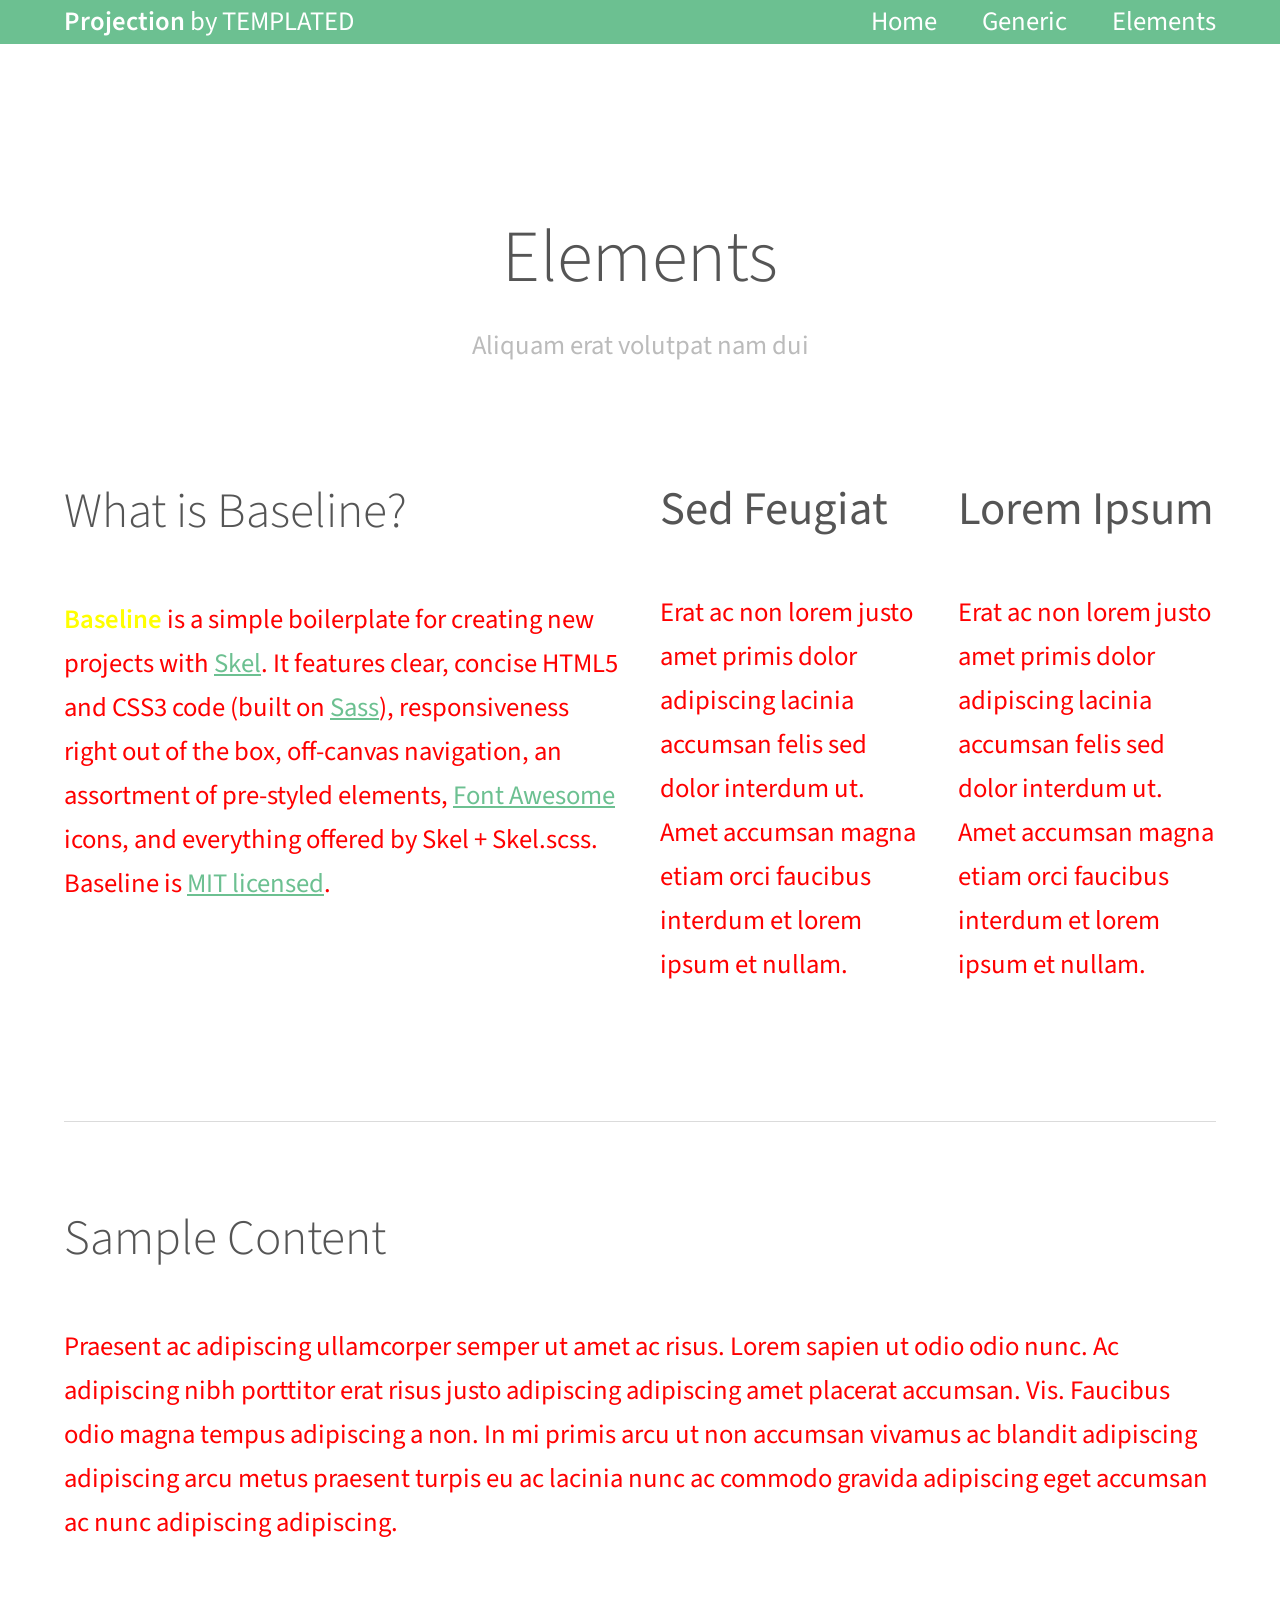
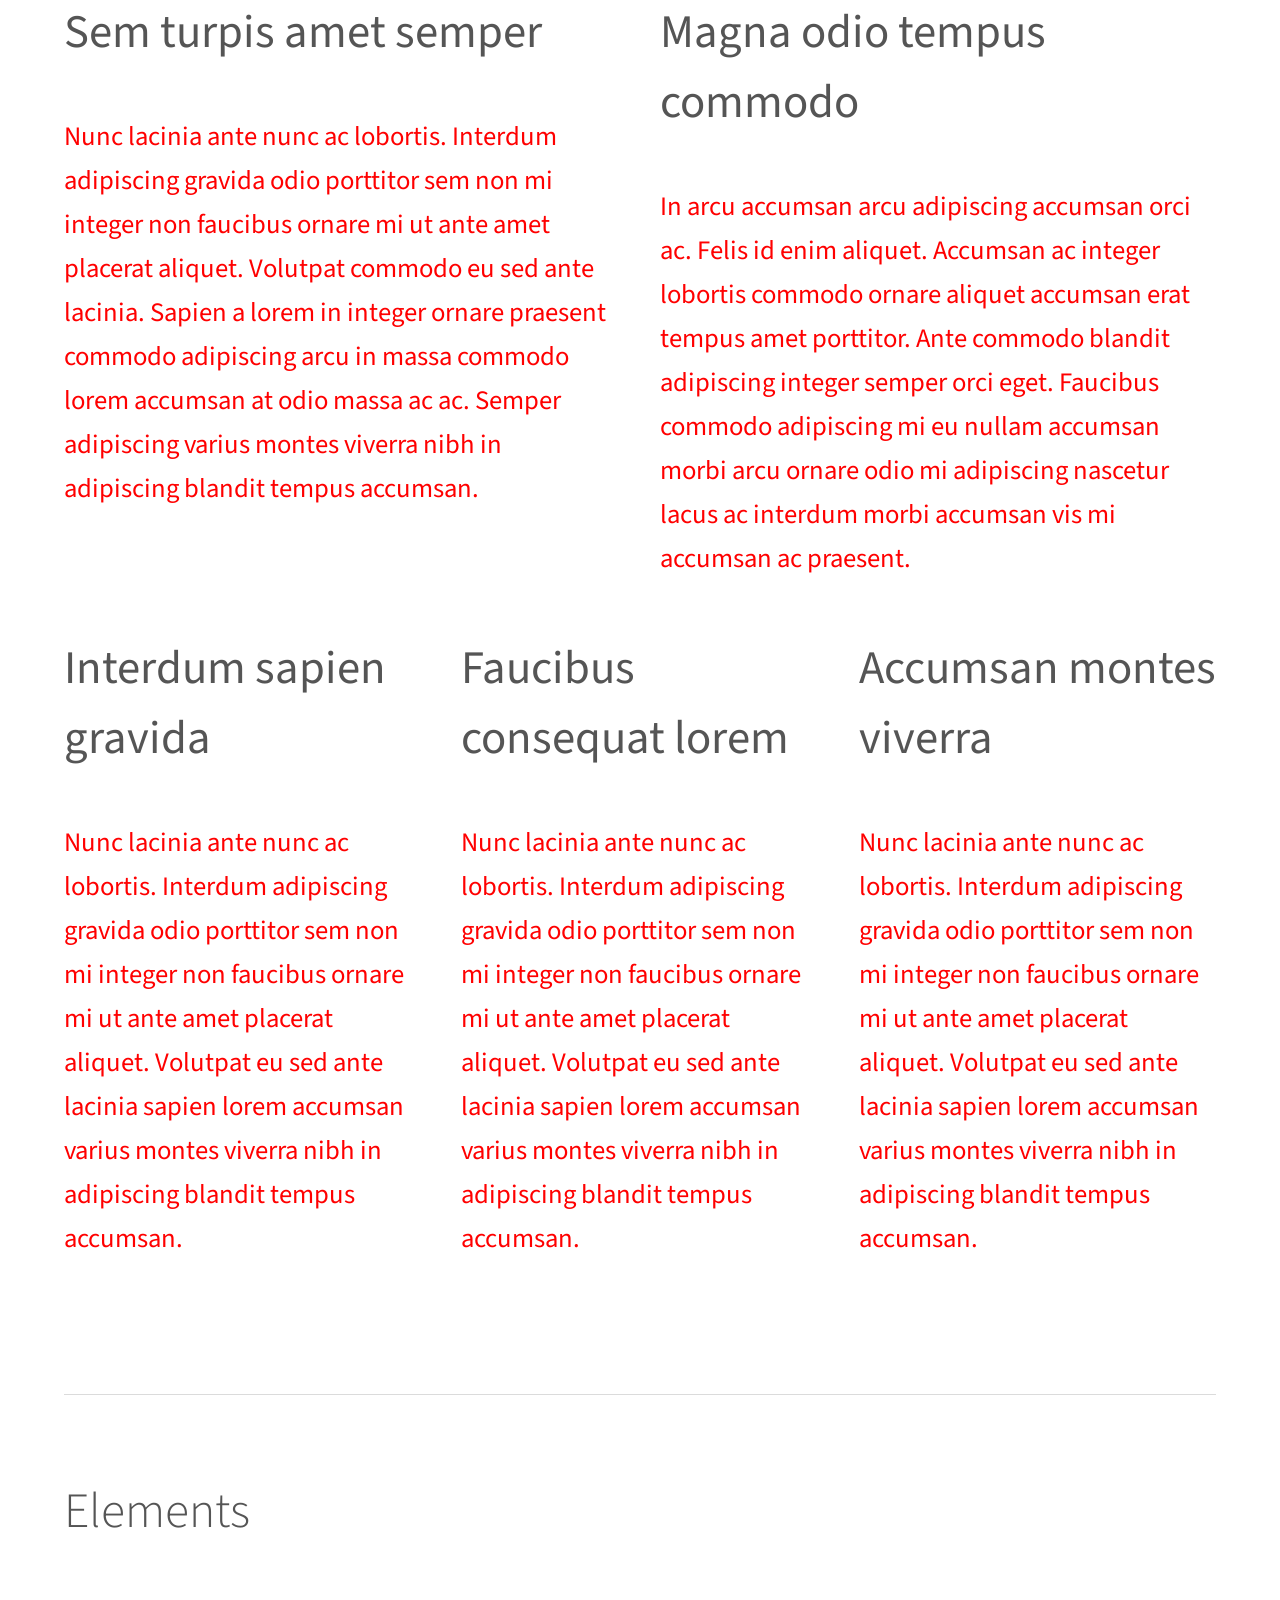
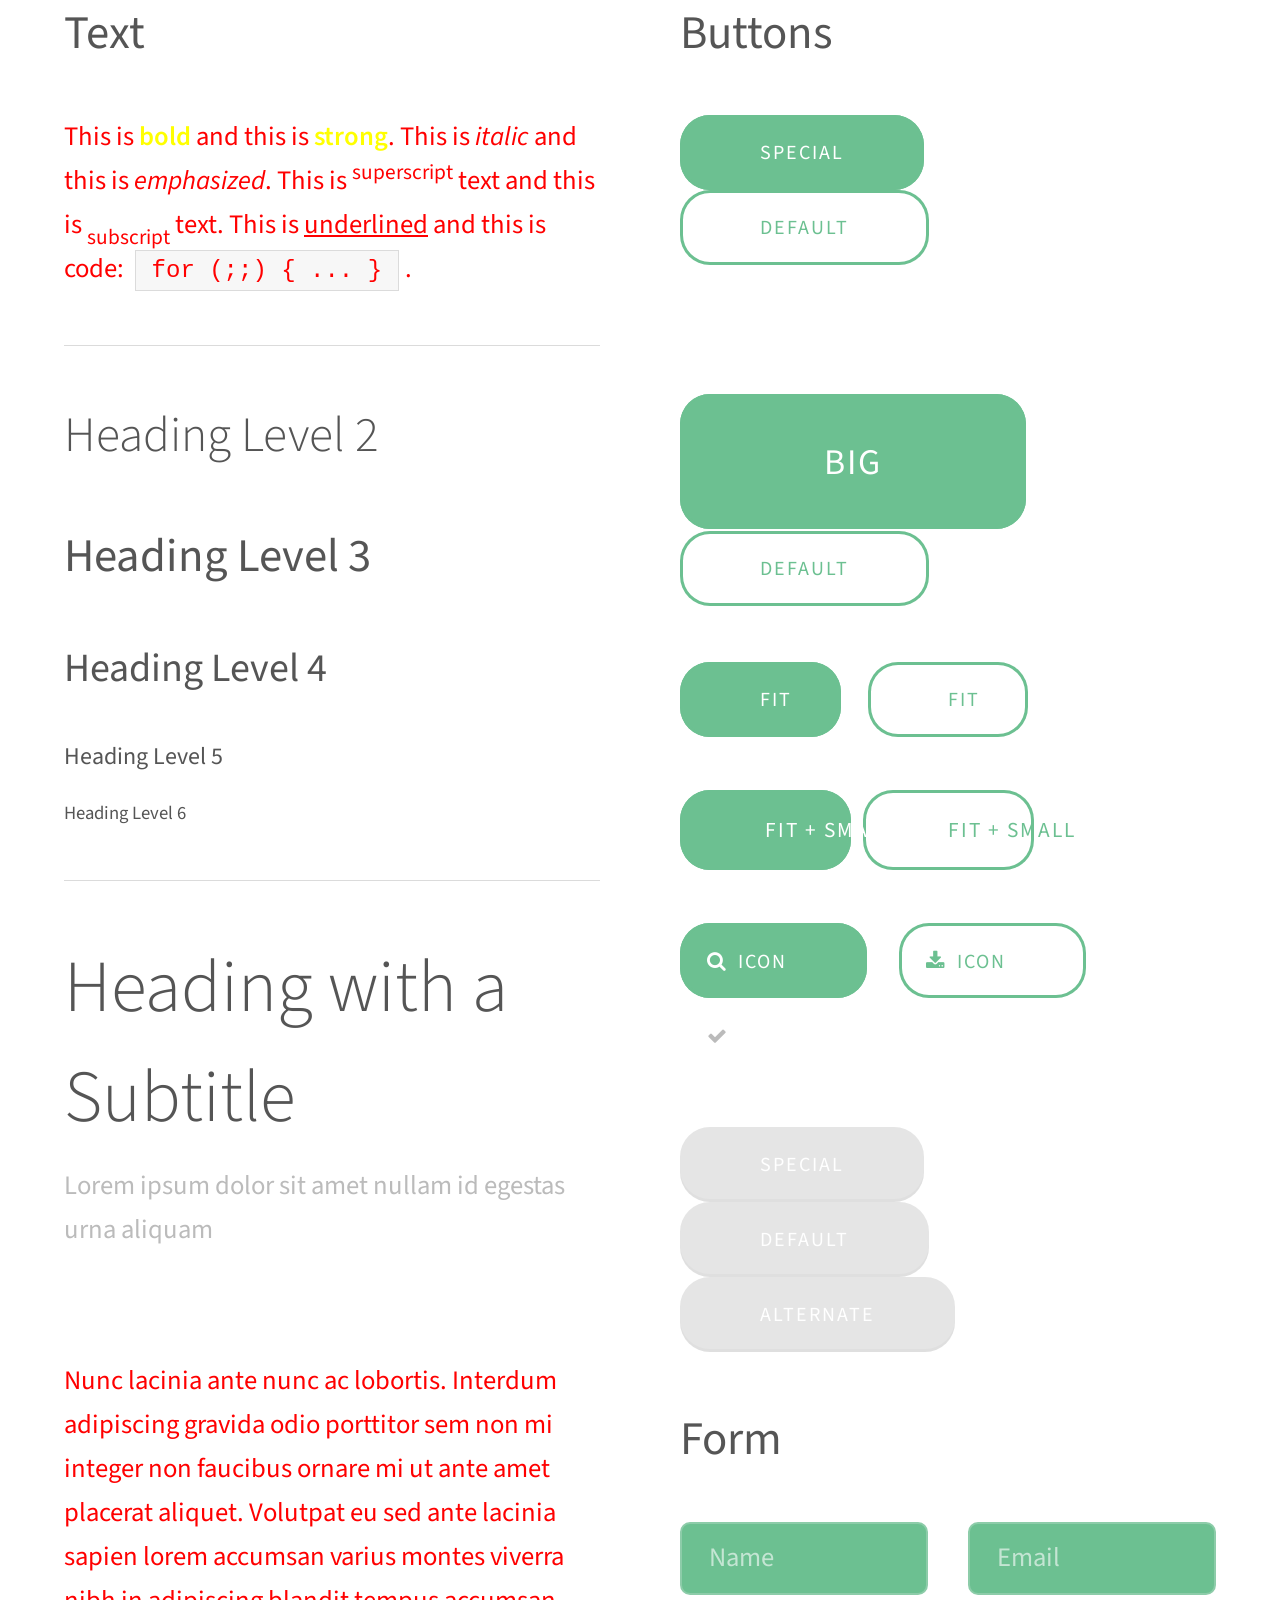
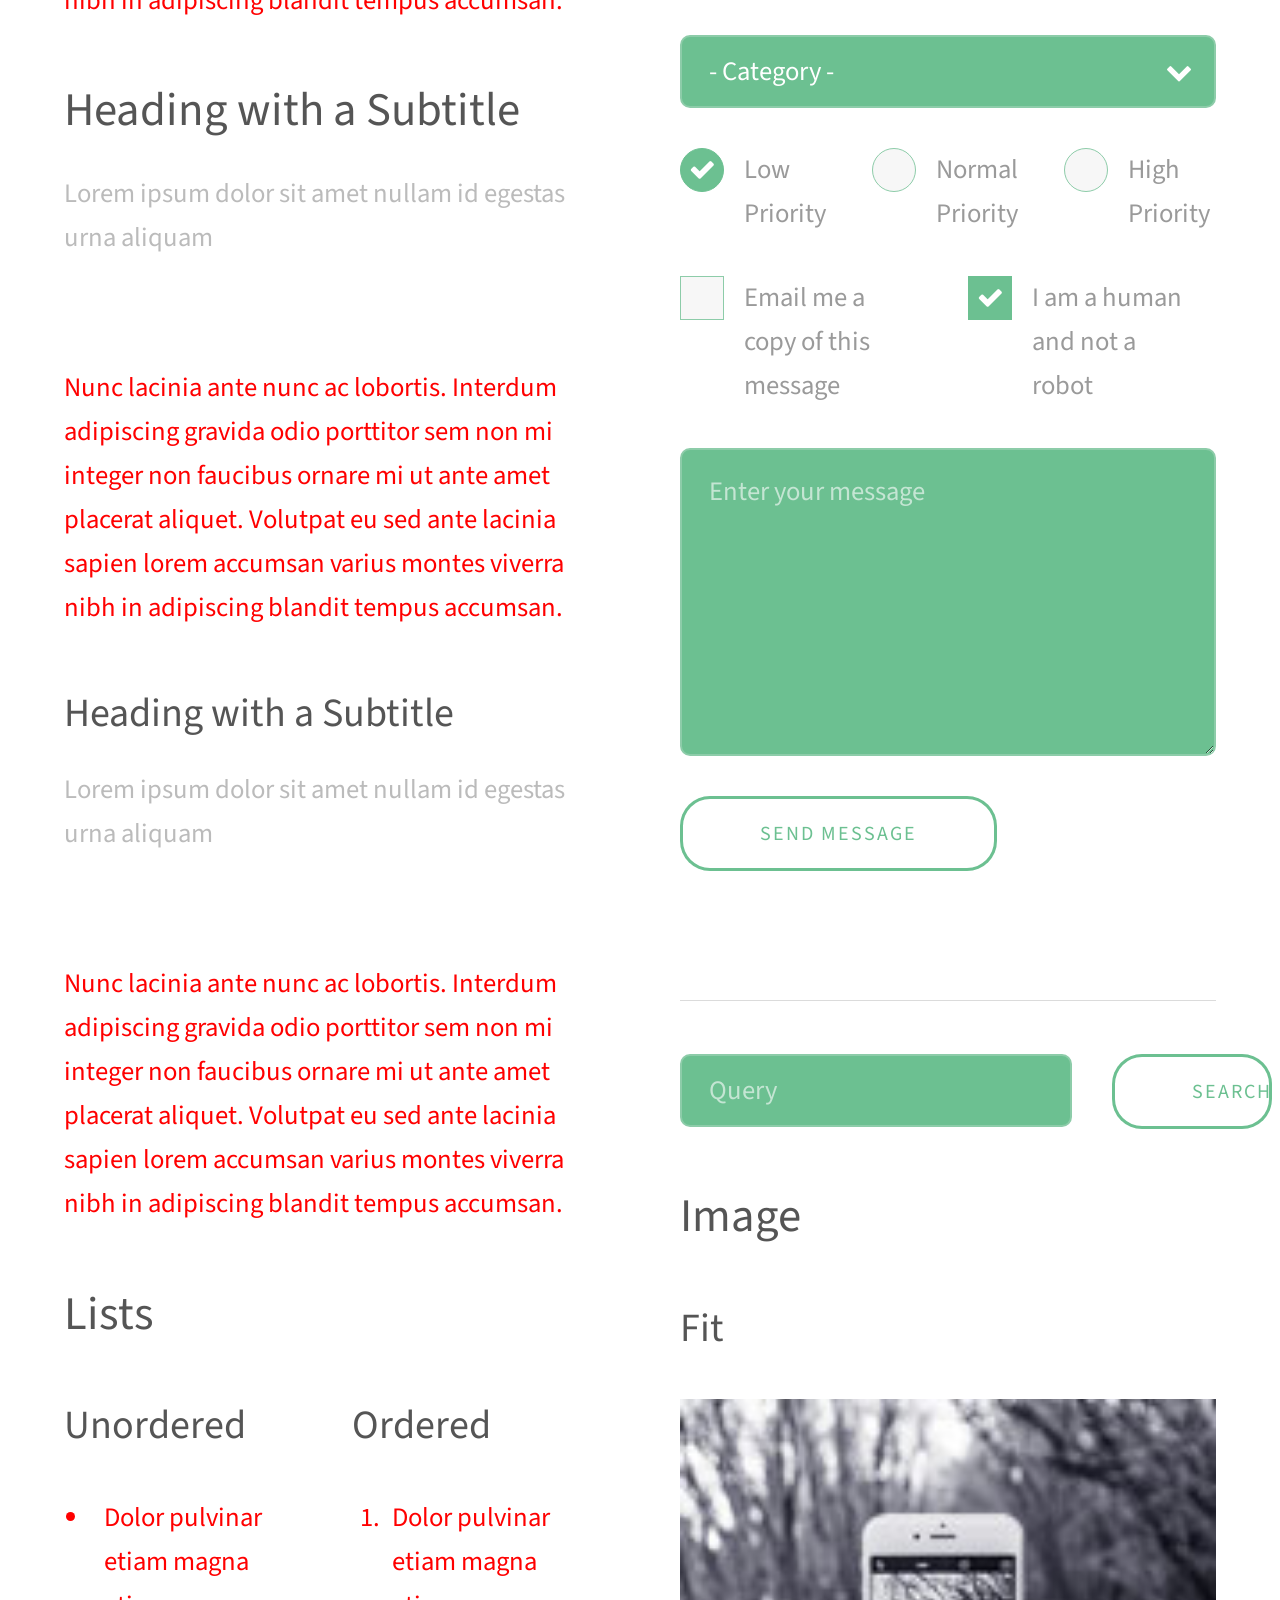
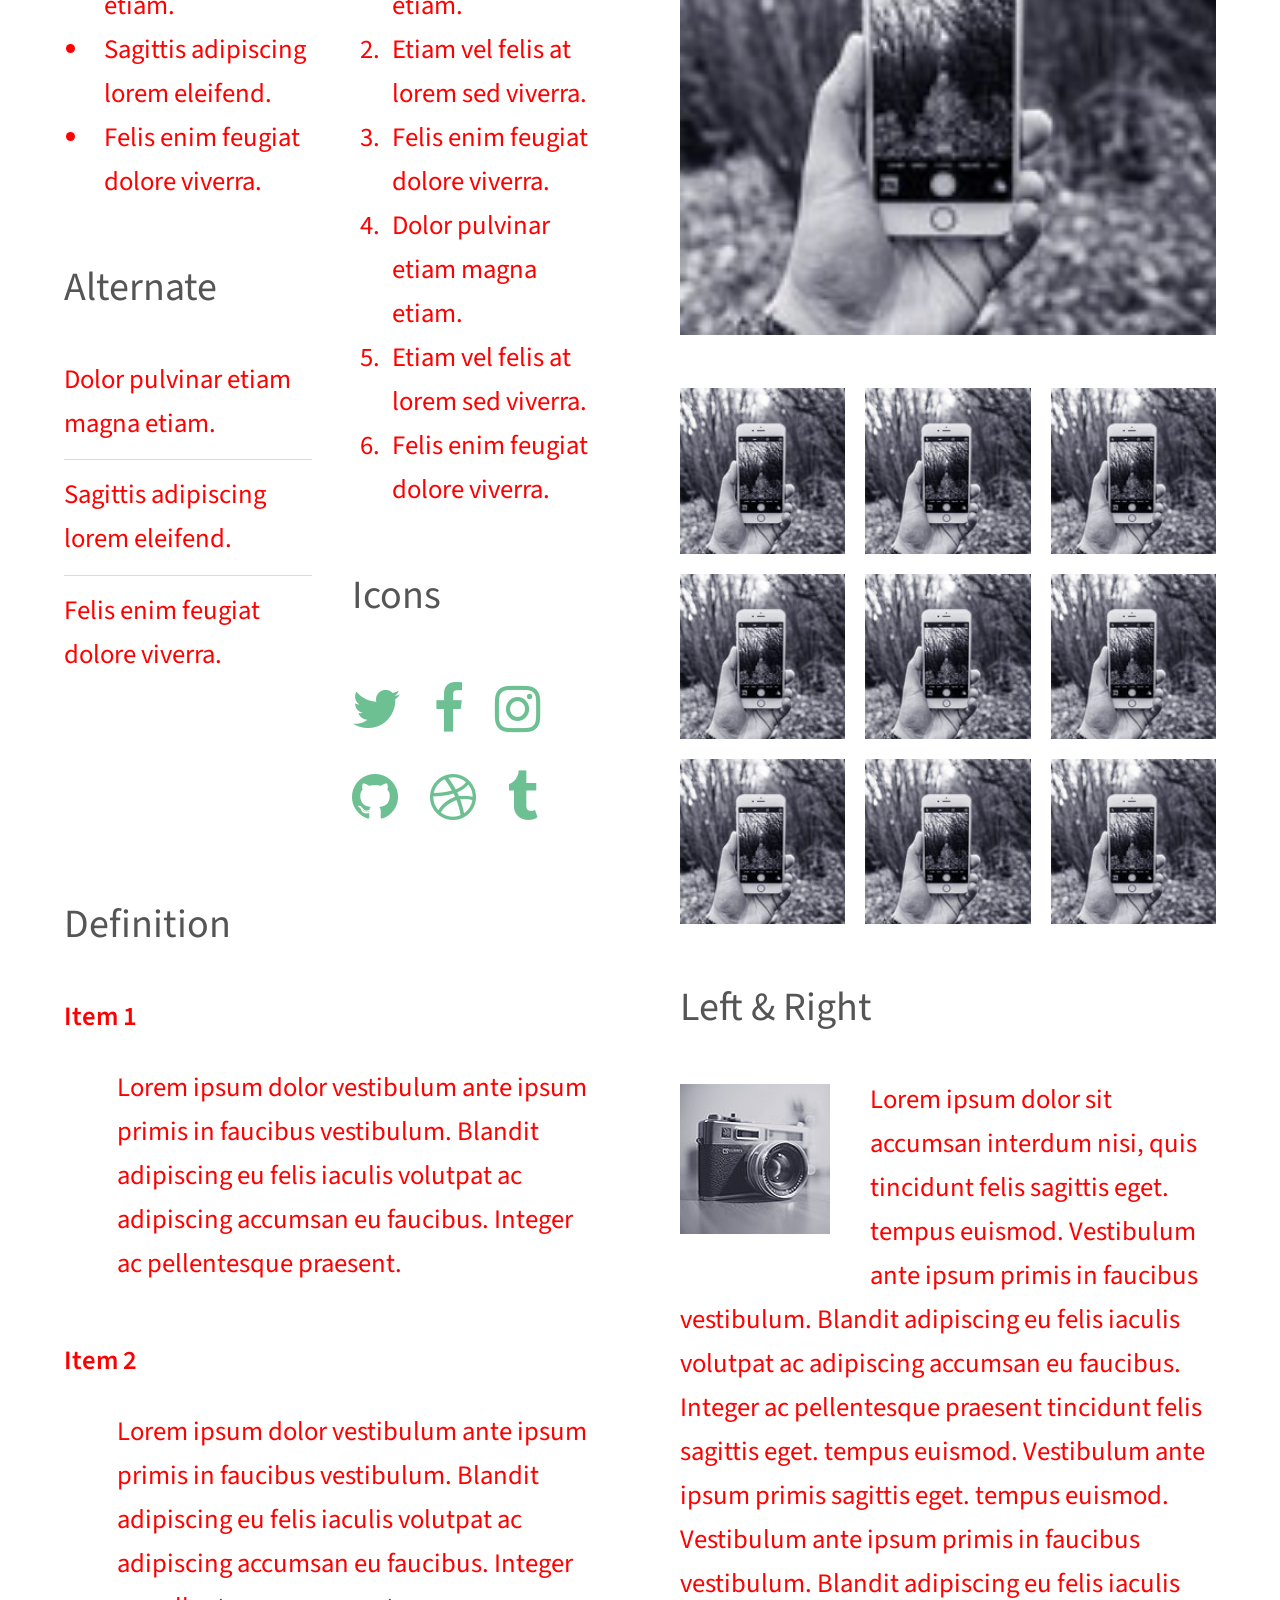
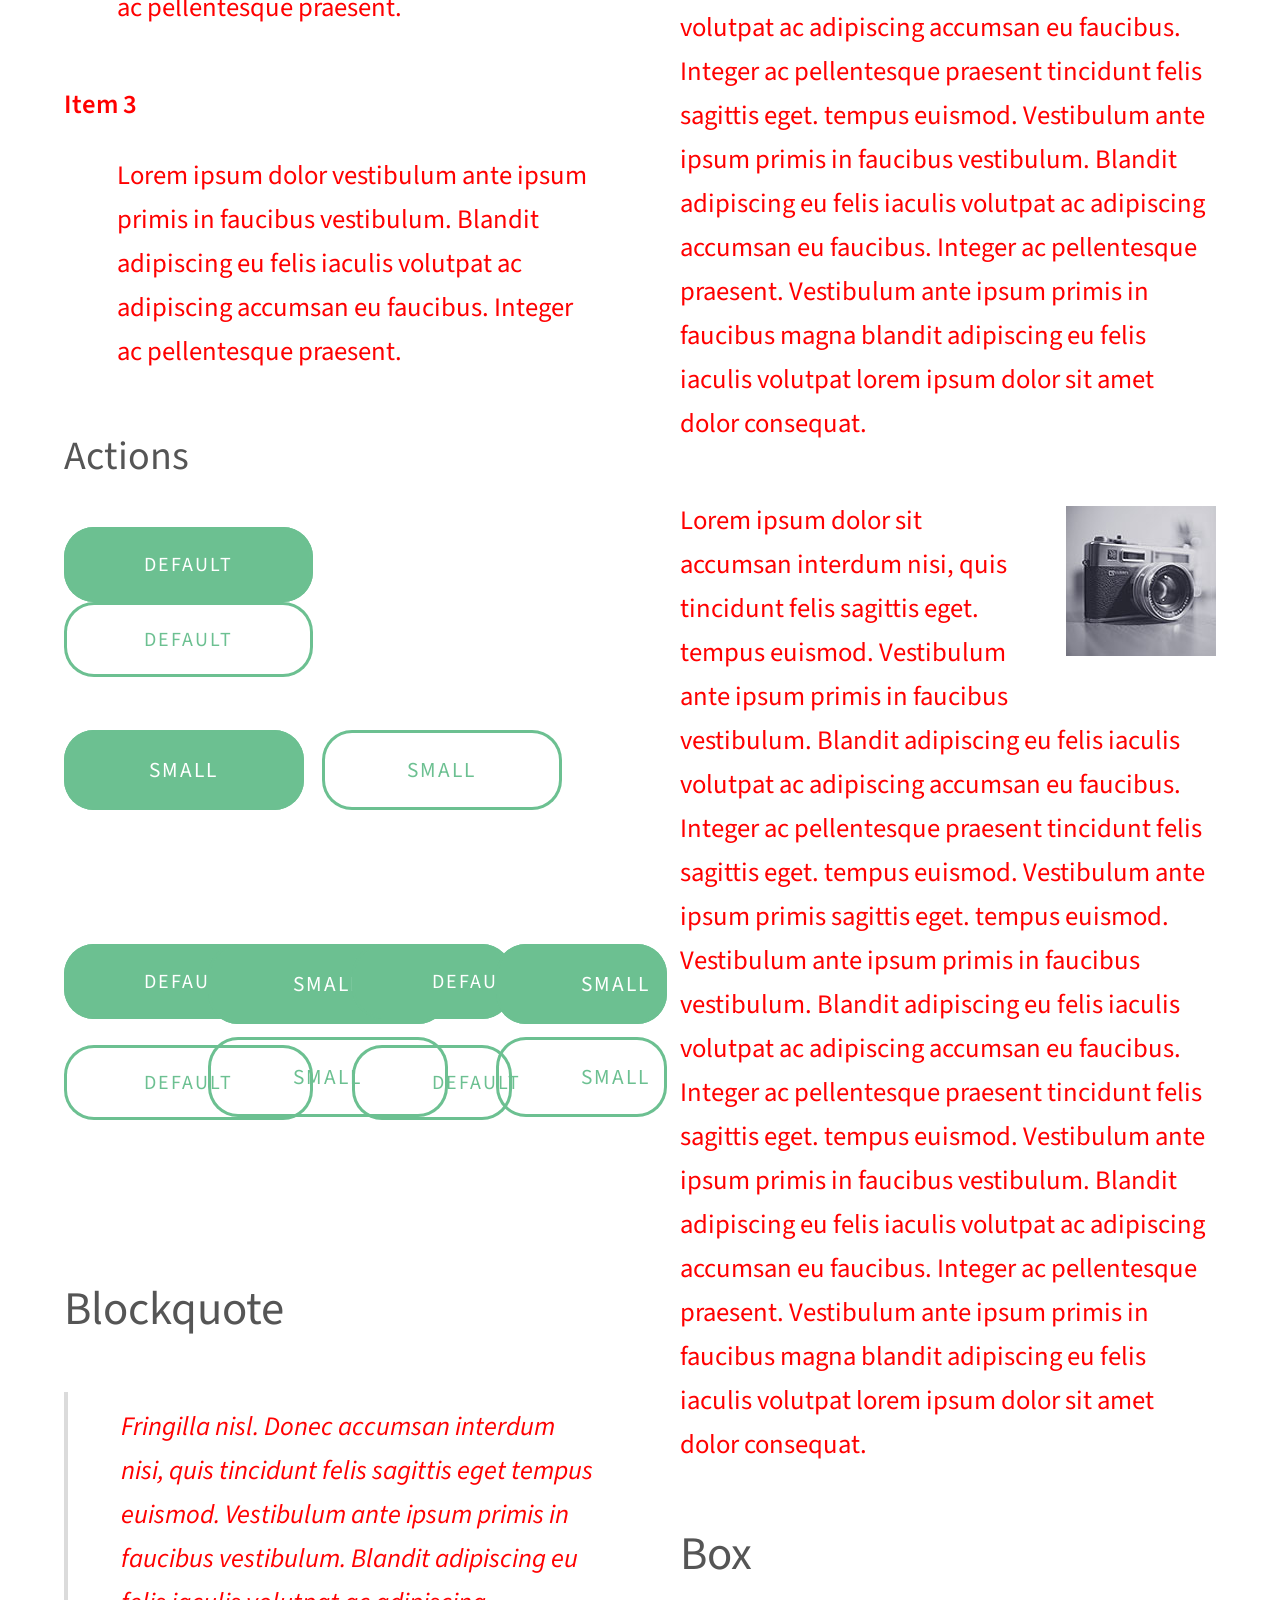
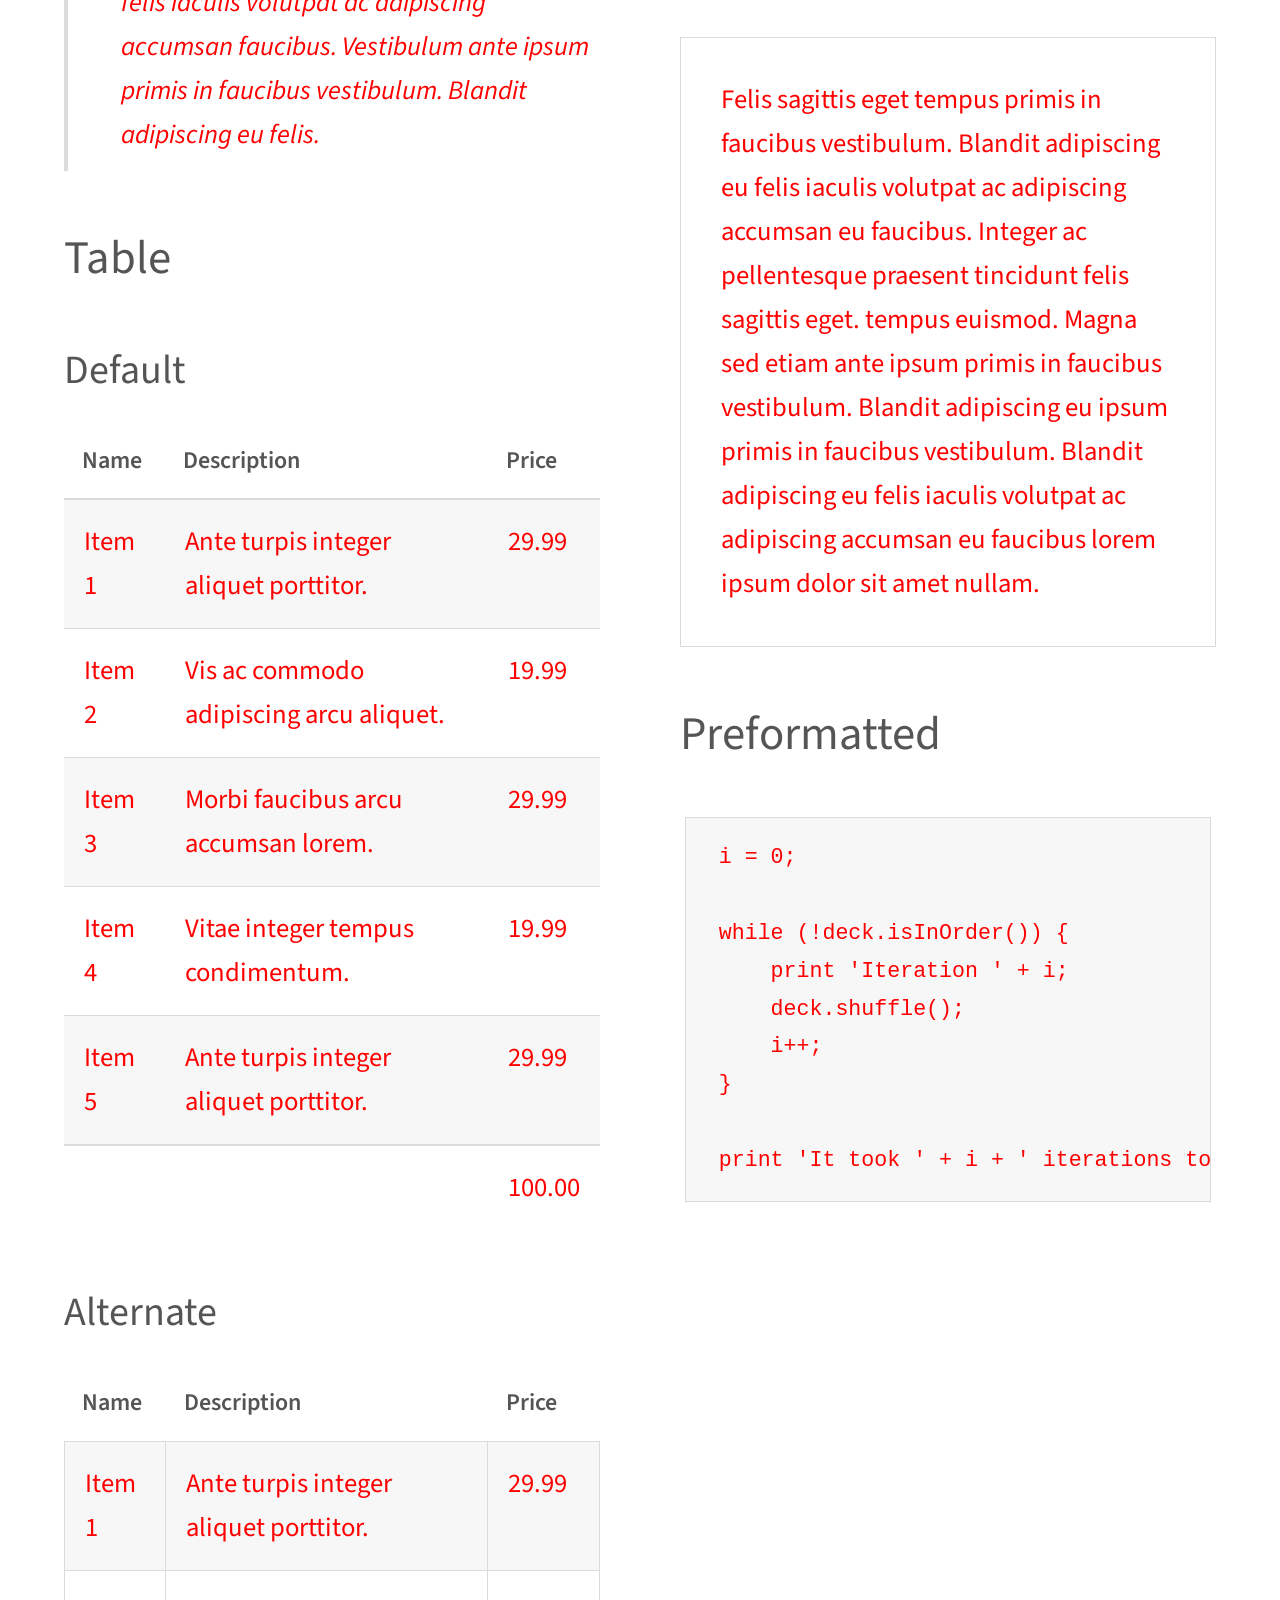
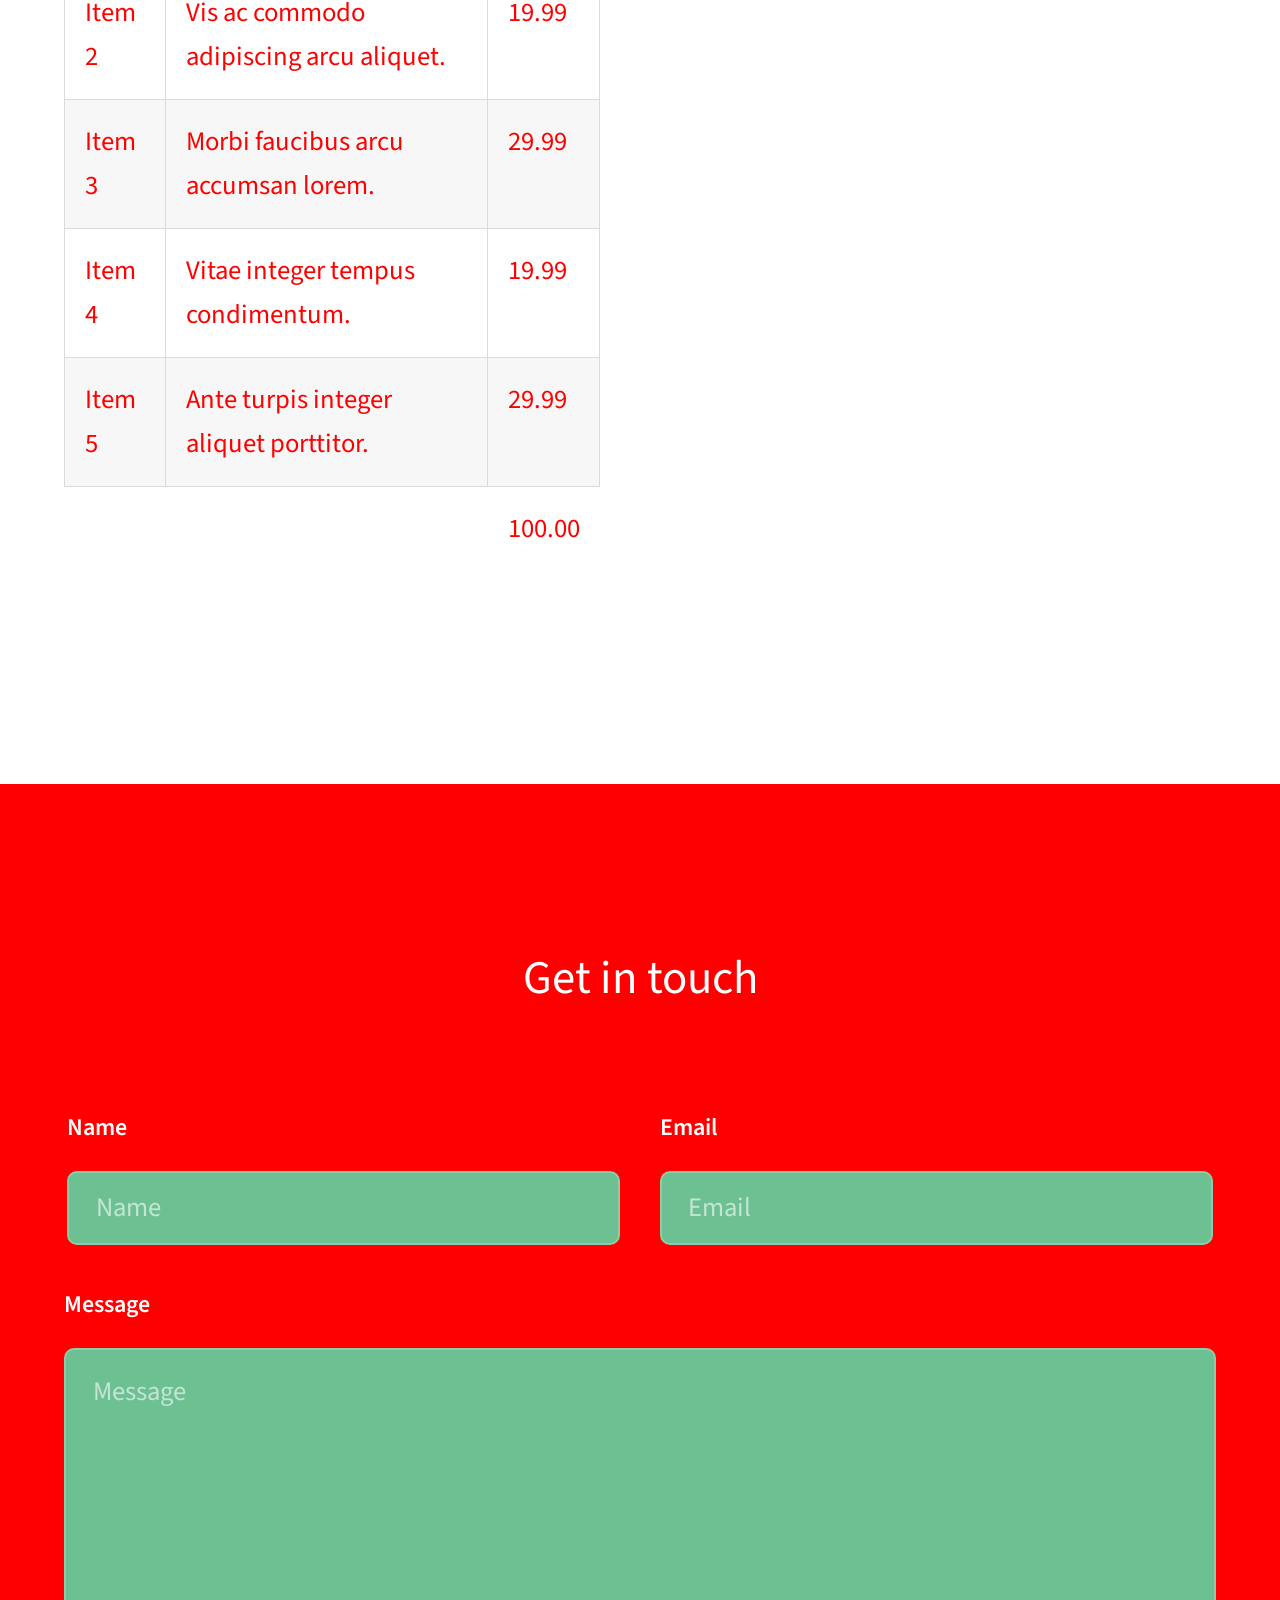
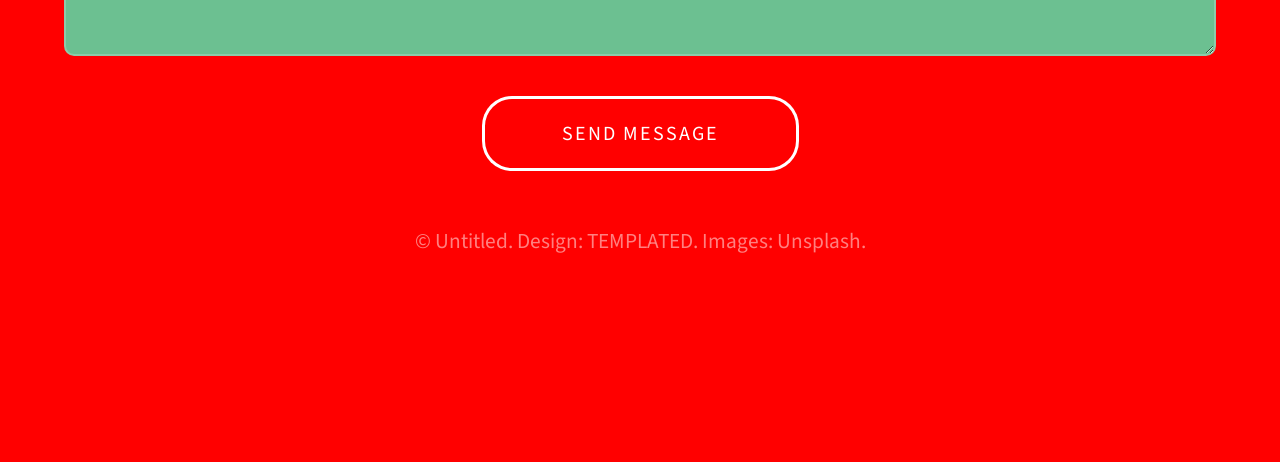
<file: elements.html>
<!DOCTYPE HTML>
<!--
	Projection by TEMPLATED
	templated.co @templatedco
	Released for free under the Creative Commons Attribution 3.0 license (templated.co/license)
-->
<html>
	<head>
		<title>Elements - Projection by TEMPLATED</title>
		<meta charset="utf-8" />
		<meta name="viewport" content="width=device-width, initial-scale=1" />
		<link rel="stylesheet" href="assets/css/main.css" />
	</head>
	<body class="subpage">

		<!-- Header -->
			<header id="header">
				<div class="inner">
					<a href="index.html" class="logo"><strong>Projection</strong> by TEMPLATED</a>
					<nav id="nav">
						<a href="index.html">Home</a>
						<a href="generic.html">Generic</a>
						<a href="elements.html">Elements</a>
					</nav>
					<a href="#navPanel" class="navPanelToggle"><span class="fa fa-bars"></span></a>
				</div>
			</header>

		<!-- Main -->
			<section id="main" class="wrapper">
				<div class="inner">
					<header class="align-center">
						<h2>Elements</h2>
						<p>Aliquam erat volutpat nam dui </p>
					</header>

					<!-- Intro -->
						<div class="row">
							<section class="6u 12u$(medium)">
								<h2>What is Baseline?</h2>
								<p><strong>Baseline</strong> is a simple boilerplate for creating new projects with <a href="http://skel.io">Skel</a>. It features clear, concise HTML5 and CSS3 code (built on <a href="http://sass-lang.com">Sass</a>), responsiveness right out of the box, off-canvas navigation, an assortment of pre-styled elements, <a href="http://fontawesome.io">Font Awesome</a> icons, and everything offered by Skel + Skel.scss. Baseline is <a href="http://skel.io/license">MIT licensed</a>.</p>
							</section>
							<section class="3u 6u(medium) 12u$(small)">
								<h3>Sed Feugiat</h3>
								<p>Erat ac non lorem justo amet primis dolor adipiscing lacinia accumsan felis sed dolor interdum ut. Amet accumsan magna etiam orci faucibus interdum et lorem ipsum et nullam.</p>
							</section>
							<section class="3u$ 6u$(medium) 12u$(small)">
								<h3>Lorem Ipsum</h3>
								<p>Erat ac non lorem justo amet primis dolor adipiscing lacinia accumsan felis sed dolor interdum ut. Amet accumsan magna etiam orci faucibus interdum et lorem ipsum et nullam.</p>
							</section>
						</div>

					<hr class="major" />

					<!-- Content -->
						<h2 id="content">Sample Content</h2>
						<p>Praesent ac adipiscing ullamcorper semper ut amet ac risus. Lorem sapien ut odio odio nunc. Ac adipiscing nibh porttitor erat risus justo adipiscing adipiscing amet placerat accumsan. Vis. Faucibus odio magna tempus adipiscing a non. In mi primis arcu ut non accumsan vivamus ac blandit adipiscing adipiscing arcu metus praesent turpis eu ac lacinia nunc ac commodo gravida adipiscing eget accumsan ac nunc adipiscing adipiscing.</p>
						<div class="row">
							<div class="6u 12u$(small)">
								<h3>Sem turpis amet semper</h3>
								<p>Nunc lacinia ante nunc ac lobortis. Interdum adipiscing gravida odio porttitor sem non mi integer non faucibus ornare mi ut ante amet placerat aliquet. Volutpat commodo eu sed ante lacinia. Sapien a lorem in integer ornare praesent commodo adipiscing arcu in massa commodo lorem accumsan at odio massa ac ac. Semper adipiscing varius montes viverra nibh in adipiscing blandit tempus accumsan.</p>
							</div>
							<div class="6u$ 12u$(small)">
								<h3>Magna odio tempus commodo</h3>
								<p>In arcu accumsan arcu adipiscing accumsan orci ac. Felis id enim aliquet. Accumsan ac integer lobortis commodo ornare aliquet accumsan erat tempus amet porttitor. Ante commodo blandit adipiscing integer semper orci eget. Faucibus commodo adipiscing mi eu nullam accumsan morbi arcu ornare odio mi adipiscing nascetur lacus ac interdum morbi accumsan vis mi accumsan ac praesent.</p>
							</div>
							<!-- Break -->
							<div class="4u 12u$(medium)">
								<h3>Interdum sapien gravida</h3>
								<p>Nunc lacinia ante nunc ac lobortis. Interdum adipiscing gravida odio porttitor sem non mi integer non faucibus ornare mi ut ante amet placerat aliquet. Volutpat eu sed ante lacinia sapien lorem accumsan varius montes viverra nibh in adipiscing blandit tempus accumsan.</p>
							</div>
							<div class="4u 12u$(medium)">
								<h3>Faucibus consequat lorem</h3>
								<p>Nunc lacinia ante nunc ac lobortis. Interdum adipiscing gravida odio porttitor sem non mi integer non faucibus ornare mi ut ante amet placerat aliquet. Volutpat eu sed ante lacinia sapien lorem accumsan varius montes viverra nibh in adipiscing blandit tempus accumsan.</p>
							</div>
							<div class="4u$ 12u$(medium)">
								<h3>Accumsan montes viverra</h3>
								<p>Nunc lacinia ante nunc ac lobortis. Interdum adipiscing gravida odio porttitor sem non mi integer non faucibus ornare mi ut ante amet placerat aliquet. Volutpat eu sed ante lacinia sapien lorem accumsan varius montes viverra nibh in adipiscing blandit tempus accumsan.</p>
							</div>
						</div>

					<hr class="major" />

					<!-- Elements -->
						<h2 id="elements">Elements</h2>
						<div class="row 200%">
							<div class="6u 12u$(medium)">

								<!-- Text stuff -->
									<h3>Text</h3>
									<p>This is <b>bold</b> and this is <strong>strong</strong>. This is <i>italic</i> and this is <em>emphasized</em>.
									This is <sup>superscript</sup> text and this is <sub>subscript</sub> text.
									This is <u>underlined</u> and this is code: <code>for (;;) { ... }</code>.</p>
									<hr />
									<h2>Heading Level 2</h2>
									<h3>Heading Level 3</h3>
									<h4>Heading Level 4</h4>
									<h5>Heading Level 5</h5>
									<h6>Heading Level 6</h6>
									<hr />
									<header>
										<h2>Heading with a Subtitle</h2>
										<p>Lorem ipsum dolor sit amet nullam id egestas urna aliquam</p>
									</header>
									<p>Nunc lacinia ante nunc ac lobortis. Interdum adipiscing gravida odio porttitor sem non mi integer non faucibus ornare mi ut ante amet placerat aliquet. Volutpat eu sed ante lacinia sapien lorem accumsan varius montes viverra nibh in adipiscing blandit tempus accumsan.</p>
									<header>
										<h3>Heading with a Subtitle</h3>
										<p>Lorem ipsum dolor sit amet nullam id egestas urna aliquam</p>
									</header>
									<p>Nunc lacinia ante nunc ac lobortis. Interdum adipiscing gravida odio porttitor sem non mi integer non faucibus ornare mi ut ante amet placerat aliquet. Volutpat eu sed ante lacinia sapien lorem accumsan varius montes viverra nibh in adipiscing blandit tempus accumsan.</p>
									<header>
										<h4>Heading with a Subtitle</h4>
										<p>Lorem ipsum dolor sit amet nullam id egestas urna aliquam</p>
									</header>
									<p>Nunc lacinia ante nunc ac lobortis. Interdum adipiscing gravida odio porttitor sem non mi integer non faucibus ornare mi ut ante amet placerat aliquet. Volutpat eu sed ante lacinia sapien lorem accumsan varius montes viverra nibh in adipiscing blandit tempus accumsan.</p>

								<!-- Lists -->
									<h3>Lists</h3>
									<div class="row">
										<div class="6u 12u$(small)">

											<h4>Unordered</h4>
											<ul>
												<li>Dolor pulvinar etiam magna etiam.</li>
												<li>Sagittis adipiscing lorem eleifend.</li>
												<li>Felis enim feugiat dolore viverra.</li>
											</ul>

											<h4>Alternate</h4>
											<ul class="alt">
												<li>Dolor pulvinar etiam magna etiam.</li>
												<li>Sagittis adipiscing lorem eleifend.</li>
												<li>Felis enim feugiat dolore viverra.</li>
											</ul>

										</div>
										<div class="6u$ 12u$(small)">

											<h4>Ordered</h4>
											<ol>
												<li>Dolor pulvinar etiam magna etiam.</li>
												<li>Etiam vel felis at lorem sed viverra.</li>
												<li>Felis enim feugiat dolore viverra.</li>
												<li>Dolor pulvinar etiam magna etiam.</li>
												<li>Etiam vel felis at lorem sed viverra.</li>
												<li>Felis enim feugiat dolore viverra.</li>
											</ol>

											<h4>Icons</h4>
											<ul class="icons">
												<li><a href="#" class="icon fa-twitter"><span class="label">Twitter</span></a></li>
												<li><a href="#" class="icon fa-facebook"><span class="label">Facebook</span></a></li>
												<li><a href="#" class="icon fa-instagram"><span class="label">Instagram</span></a></li>
												<li><a href="#" class="icon fa-github"><span class="label">Github</span></a></li>
												<li><a href="#" class="icon fa-dribbble"><span class="label">Dribbble</span></a></li>
												<li><a href="#" class="icon fa-tumblr"><span class="label">Tumblr</span></a></li>
											</ul>

										</div>
									</div>
									<h4>Definition</h4>
									<dl>
										<dt>Item 1</dt>
										<dd>
											<p>Lorem ipsum dolor vestibulum ante ipsum primis in faucibus vestibulum. Blandit adipiscing eu felis iaculis volutpat ac adipiscing accumsan eu faucibus. Integer ac pellentesque praesent.</p>
										</dd>
										<dt>Item 2</dt>
										<dd>
											<p>Lorem ipsum dolor vestibulum ante ipsum primis in faucibus vestibulum. Blandit adipiscing eu felis iaculis volutpat ac adipiscing accumsan eu faucibus. Integer ac pellentesque praesent.</p>
										</dd>
										<dt>Item 3</dt>
										<dd>
											<p>Lorem ipsum dolor vestibulum ante ipsum primis in faucibus vestibulum. Blandit adipiscing eu felis iaculis volutpat ac adipiscing accumsan eu faucibus. Integer ac pellentesque praesent.</p>
										</dd>
									</dl>

									<h4>Actions</h4>
									<ul class="actions">
										<li><a href="#" class="button special">Default</a></li>
										<li><a href="#" class="button">Default</a></li>
										<li><a href="#" class="button alt">Default</a></li>
									</ul>
									<ul class="actions small">
										<li><a href="#" class="button special small">Small</a></li>
										<li><a href="#" class="button small">Small</a></li>
										<li><a href="#" class="button alt small">Small</a></li>
									</ul>
									<div class="row">
										<div class="3u 12u$(small)">
											<ul class="actions vertical">
												<li><a href="#" class="button special">Default</a></li>
												<li><a href="#" class="button">Default</a></li>
												<li><a href="#" class="button alt">Default</a></li>
											</ul>
										</div>
										<div class="3u 12u$(small)">
											<ul class="actions vertical small">
												<li><a href="#" class="button special small">Small</a></li>
												<li><a href="#" class="button small">Small</a></li>
												<li><a href="#" class="button alt small">Small</a></li>
											</ul>
										</div>
										<div class="3u 12u$(small)">
											<ul class="actions vertical">
												<li><a href="#" class="button special fit">Default</a></li>
												<li><a href="#" class="button fit">Default</a></li>
												<li><a href="#" class="button alt fit">Default</a></li>
											</ul>
										</div>
										<div class="3u$ 12u$(small)">
											<ul class="actions vertical small">
												<li><a href="#" class="button special small fit">Small</a></li>
												<li><a href="#" class="button small fit">Small</a></li>
												<li><a href="#" class="button alt small fit">Small</a></li>
											</ul>
										</div>
									</div>

								<!-- Blockquote -->
									<h3>Blockquote</h3>
									<blockquote>Fringilla nisl. Donec accumsan interdum nisi, quis tincidunt felis sagittis eget tempus euismod. Vestibulum ante ipsum primis in faucibus vestibulum. Blandit adipiscing eu felis iaculis volutpat ac adipiscing accumsan faucibus. Vestibulum ante ipsum primis in faucibus vestibulum. Blandit adipiscing eu felis.</blockquote>

								<!-- Table -->
									<h3>Table</h3>

									<h4>Default</h4>
									<div class="table-wrapper">
										<table>
											<thead>
												<tr>
													<th>Name</th>
													<th>Description</th>
													<th>Price</th>
												</tr>
											</thead>
											<tbody>
												<tr>
													<td>Item 1</td>
													<td>Ante turpis integer aliquet porttitor.</td>
													<td>29.99</td>
												</tr>
												<tr>
													<td>Item 2</td>
													<td>Vis ac commodo adipiscing arcu aliquet.</td>
													<td>19.99</td>
												</tr>
												<tr>
													<td>Item 3</td>
													<td> Morbi faucibus arcu accumsan lorem.</td>
													<td>29.99</td>
												</tr>
												<tr>
													<td>Item 4</td>
													<td>Vitae integer tempus condimentum.</td>
													<td>19.99</td>
												</tr>
												<tr>
													<td>Item 5</td>
													<td>Ante turpis integer aliquet porttitor.</td>
													<td>29.99</td>
												</tr>
											</tbody>
											<tfoot>
												<tr>
													<td colspan="2"></td>
													<td>100.00</td>
												</tr>
											</tfoot>
										</table>
									</div>

									<h4>Alternate</h4>
									<div class="table-wrapper">
										<table class="alt">
											<thead>
												<tr>
													<th>Name</th>
													<th>Description</th>
													<th>Price</th>
												</tr>
											</thead>
											<tbody>
												<tr>
													<td>Item 1</td>
													<td>Ante turpis integer aliquet porttitor.</td>
													<td>29.99</td>
												</tr>
												<tr>
													<td>Item 2</td>
													<td>Vis ac commodo adipiscing arcu aliquet.</td>
													<td>19.99</td>
												</tr>
												<tr>
													<td>Item 3</td>
													<td> Morbi faucibus arcu accumsan lorem.</td>
													<td>29.99</td>
												</tr>
												<tr>
													<td>Item 4</td>
													<td>Vitae integer tempus condimentum.</td>
													<td>19.99</td>
												</tr>
												<tr>
													<td>Item 5</td>
													<td>Ante turpis integer aliquet porttitor.</td>
													<td>29.99</td>
												</tr>
											</tbody>
											<tfoot>
												<tr>
													<td colspan="2"></td>
													<td>100.00</td>
												</tr>
											</tfoot>
										</table>
									</div>

							</div>
							<div class="6u$ 12u$(medium)">

								<!-- Buttons -->
									<h3>Buttons</h3>
									<ul class="actions">
										<li><a href="#" class="button special">Special</a></li>
										<li><a href="#" class="button">Default</a></li>
										<li><a href="#" class="button alt">Alternate</a></li>
									</ul>
									<ul class="actions">
										<li><a href="#" class="button special big">Big</a></li>
										<li><a href="#" class="button">Default</a></li>
										<li><a href="#" class="button alt small">Small</a></li>
									</ul>
									<ul class="actions fit">
										<li><a href="#" class="button special fit">Fit</a></li>
										<li><a href="#" class="button fit">Fit</a></li>
										<li><a href="#" class="button alt fit">Fit</a></li>
									</ul>
									<ul class="actions fit small">
										<li><a href="#" class="button special fit small">Fit + Small</a></li>
										<li><a href="#" class="button fit small">Fit + Small</a></li>
										<li><a href="#" class="button alt fit small">Fit + Small</a></li>
									</ul>
									<ul class="actions">
										<li><a href="#" class="button special icon fa-search">Icon</a></li>
										<li><a href="#" class="button icon fa-download">Icon</a></li>
										<li><a href="#" class="button alt icon fa-check">Icon</a></li>
									</ul>
									<ul class="actions">
										<li><span class="button special disabled">Special</span></li>
										<li><span class="button disabled">Default</span></li>
										<li><span class="button alt disabled">Alternate</span></li>
									</ul>

								<!-- Form -->
									<h3>Form</h3>

									<form method="post" action="#">
										<div class="row uniform">
											<div class="6u 12u$(xsmall)">
												<input type="text" name="demo-name" id="demo-name" value="" placeholder="Name" />
											</div>
											<div class="6u$ 12u$(xsmall)">
												<input type="email" name="demo-email" id="demo-email" value="" placeholder="Email" />
											</div>
											<!-- Break -->
											<div class="12u$">
												<div class="select-wrapper">
													<select name="demo-category" id="demo-category">
														<option value="">- Category -</option>
														<option value="1">Manufacturing</option>
														<option value="1">Shipping</option>
														<option value="1">Administration</option>
														<option value="1">Human Resources</option>
													</select>
												</div>
											</div>
											<!-- Break -->
											<div class="4u 12u$(small)">
												<input type="radio" id="demo-priority-low" name="demo-priority" checked>
												<label for="demo-priority-low">Low Priority</label>
											</div>
											<div class="4u 12u$(small)">
												<input type="radio" id="demo-priority-normal" name="demo-priority">
												<label for="demo-priority-normal">Normal Priority</label>
											</div>
											<div class="4u$ 12u$(small)">
												<input type="radio" id="demo-priority-high" name="demo-priority">
												<label for="demo-priority-high">High Priority</label>
											</div>
											<!-- Break -->
											<div class="6u 12u$(small)">
												<input type="checkbox" id="demo-copy" name="demo-copy">
												<label for="demo-copy">Email me a copy of this message</label>
											</div>
											<div class="6u$ 12u$(small)">
												<input type="checkbox" id="demo-human" name="demo-human" checked>
												<label for="demo-human">I am a human and not a robot</label>
											</div>
											<!-- Break -->
											<div class="12u$">
												<textarea name="demo-message" id="demo-message" placeholder="Enter your message" rows="6"></textarea>
											</div>
											<!-- Break -->
											<div class="12u$">
												<ul class="actions">
													<li><input type="submit" value="Send Message" /></li>
													<li><input type="reset" value="Reset" class="alt" /></li>
												</ul>
											</div>
										</div>
									</form>

									<hr />

									<form method="post" action="#">
										<div class="row uniform">
											<div class="9u 12u$(small)">
												<input type="text" name="query" id="query" value="" placeholder="Query" />
											</div>
											<div class="3u$ 12u$(small)">
												<input type="submit" value="Search" class="fit" />
											</div>
										</div>
									</form>

								<!-- Image -->
									<h3>Image</h3>

									<h4>Fit</h4>
									<span class="image fit"><img src="images/pic01.jpg" alt="" /></span>
									<div class="box alt">
										<div class="row 50% uniform">
											<div class="4u"><span class="image fit"><img src="images/pic01.jpg" alt="" /></span></div>
											<div class="4u"><span class="image fit"><img src="images/pic01.jpg" alt="" /></span></div>
											<div class="4u$"><span class="image fit"><img src="images/pic01.jpg" alt="" /></span></div>
											<!-- Break -->
											<div class="4u"><span class="image fit"><img src="images/pic01.jpg" alt="" /></span></div>
											<div class="4u"><span class="image fit"><img src="images/pic01.jpg" alt="" /></span></div>
											<div class="4u$"><span class="image fit"><img src="images/pic01.jpg" alt="" /></span></div>
											<!-- Break -->
											<div class="4u"><span class="image fit"><img src="images/pic01.jpg" alt="" /></span></div>
											<div class="4u"><span class="image fit"><img src="images/pic01.jpg" alt="" /></span></div>
											<div class="4u$"><span class="image fit"><img src="images/pic01.jpg" alt="" /></span></div>
										</div>
									</div>

									<h4>Left &amp; Right</h4>
									<p><span class="image left"><img src="images/pic02.jpg" alt="" /></span>Lorem ipsum dolor sit accumsan interdum nisi, quis tincidunt felis sagittis eget. tempus euismod. Vestibulum ante ipsum primis in faucibus vestibulum. Blandit adipiscing eu felis iaculis volutpat ac adipiscing accumsan eu faucibus. Integer ac pellentesque praesent tincidunt felis sagittis eget. tempus euismod. Vestibulum ante ipsum primis sagittis eget. tempus euismod. Vestibulum ante ipsum primis in faucibus vestibulum. Blandit adipiscing eu felis iaculis volutpat ac adipiscing accumsan eu faucibus. Integer ac pellentesque praesent tincidunt felis sagittis eget. tempus euismod. Vestibulum ante ipsum primis in faucibus vestibulum. Blandit adipiscing eu felis iaculis volutpat ac adipiscing accumsan eu faucibus. Integer ac pellentesque praesent. Vestibulum ante ipsum primis in faucibus magna blandit adipiscing eu felis iaculis volutpat lorem ipsum dolor sit amet dolor consequat.</p>
									<p><span class="image right"><img src="images/pic02.jpg" alt="" /></span>Lorem ipsum dolor sit accumsan interdum nisi, quis tincidunt felis sagittis eget. tempus euismod. Vestibulum ante ipsum primis in faucibus vestibulum. Blandit adipiscing eu felis iaculis volutpat ac adipiscing accumsan eu faucibus. Integer ac pellentesque praesent tincidunt felis sagittis eget. tempus euismod. Vestibulum ante ipsum primis sagittis eget. tempus euismod. Vestibulum ante ipsum primis in faucibus vestibulum. Blandit adipiscing eu felis iaculis volutpat ac adipiscing accumsan eu faucibus. Integer ac pellentesque praesent tincidunt felis sagittis eget. tempus euismod. Vestibulum ante ipsum primis in faucibus vestibulum. Blandit adipiscing eu felis iaculis volutpat ac adipiscing accumsan eu faucibus. Integer ac pellentesque praesent. Vestibulum ante ipsum primis in faucibus magna blandit adipiscing eu felis iaculis volutpat lorem ipsum dolor sit amet dolor consequat.</p>

								<!-- Box -->
									<h3>Box</h3>
									<div class="box">
										<p>Felis sagittis eget tempus primis in faucibus vestibulum. Blandit adipiscing eu felis iaculis volutpat ac adipiscing accumsan eu faucibus. Integer ac pellentesque praesent tincidunt felis sagittis eget. tempus euismod. Magna sed etiam ante ipsum primis in faucibus vestibulum. Blandit adipiscing eu ipsum primis in faucibus vestibulum. Blandit adipiscing eu felis iaculis volutpat ac adipiscing accumsan eu faucibus lorem ipsum dolor sit amet nullam.</p>
									</div>

								<!-- Preformatted Code -->
									<h3>Preformatted</h3>
									<pre><code>i = 0;

while (!deck.isInOrder()) {
    print 'Iteration ' + i;
    deck.shuffle();
    i++;
}

print 'It took ' + i + ' iterations to sort the deck.';
</code></pre>

						</div>
					</div>

				</div>

			</section>

		<!-- Footer -->
			<footer id="footer">
				<div class="inner">

					<h3>Get in touch</h3>

					<form action="#" method="post">

						<div class="field half first">
							<label for="name">Name</label>
							<input name="name" id="name" type="text" placeholder="Name">
						</div>
						<div class="field half">
							<label for="email">Email</label>
							<input name="email" id="email" type="email" placeholder="Email">
						</div>
						<div class="field">
							<label for="message">Message</label>
							<textarea name="message" id="message" rows="6" placeholder="Message"></textarea>
						</div>
						<ul class="actions">
							<li><input value="Send Message" class="button alt" type="submit"></li>
						</ul>
					</form>

					<div class="copyright">
						&copy; Untitled. Design: <a href="https://templated.co">TEMPLATED</a>. Images: <a href="https://unsplash.com">Unsplash</a>.
					</div>

				</div>
			</footer>

		<!-- Scripts -->
			<script src="assets/js/jquery.min.js"></script>
			<script src="assets/js/skel.min.js"></script>
			<script src="assets/js/util.js"></script>
			<script src="assets/js/main.js"></script>

	</body>
</html>
</file>
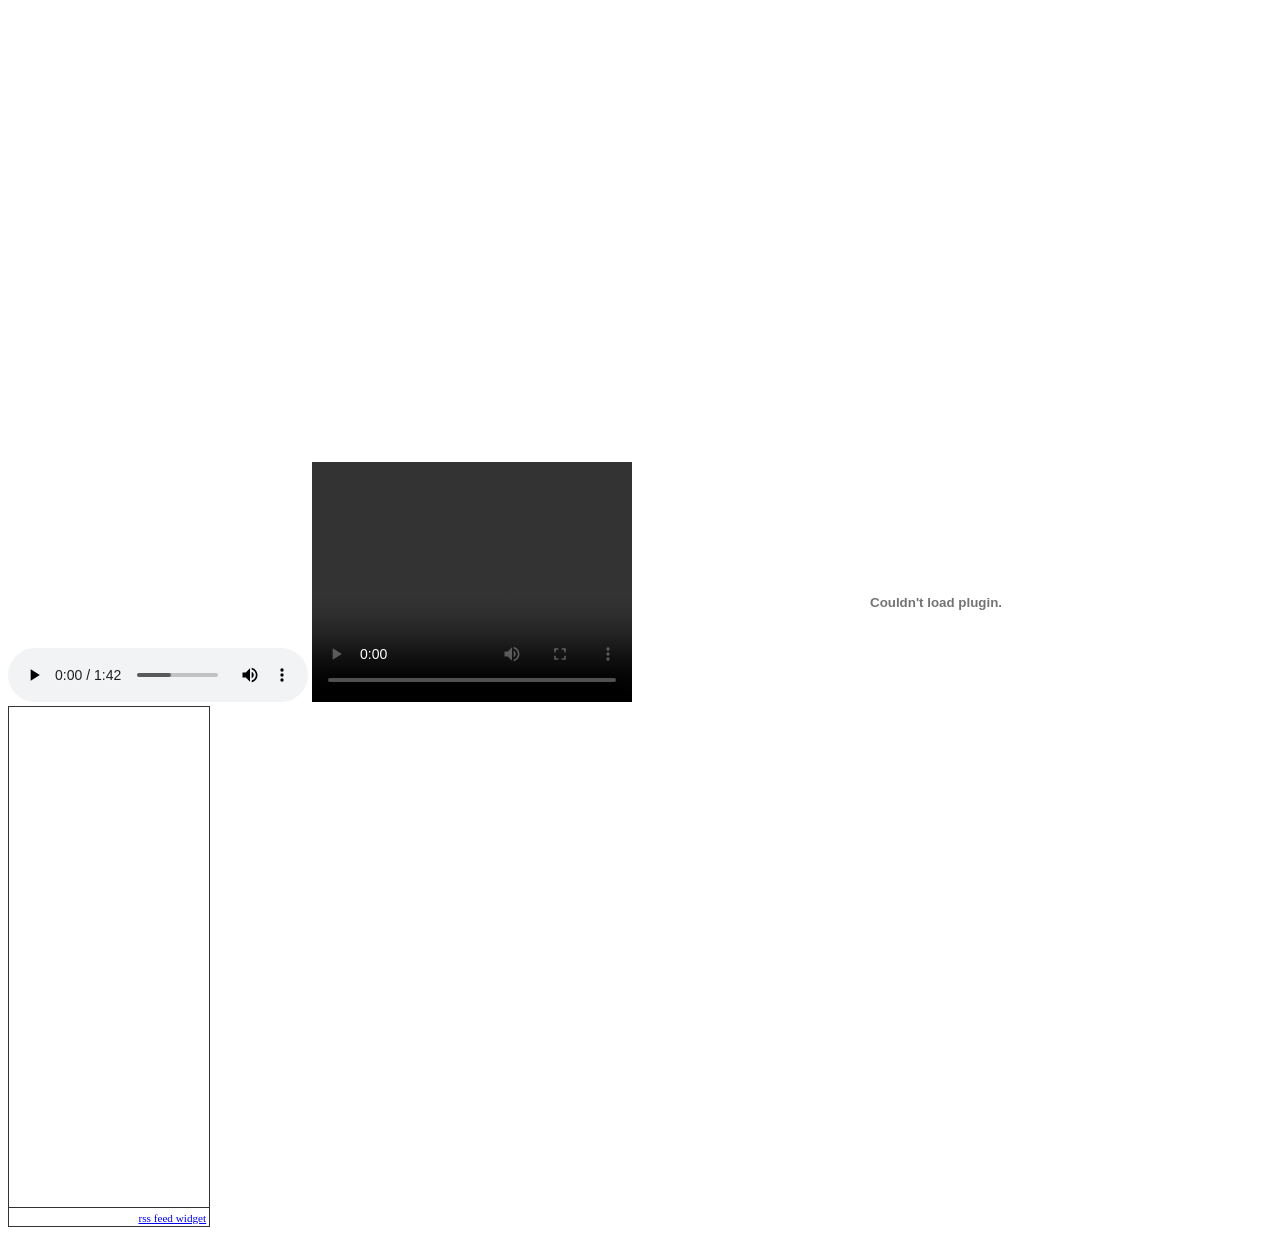
<file: embeddingOriginalWork.html>
<!DOCTYPE html>
<html>

<body>
<iframe width="560" height="315" src="https://www.youtube.com/embed/5GIj2BVJS2A?start=180&autoplay=1" frameborder="0" allowfullscreen></iframe>
<iframe src="https://www.google.com/maps/embed?pb=!1m18!1m12!1m3!1d287423.6776070789!2d37.35231704813879!3d55.74985979812217!2m3!1f0!2f0!3f0!3m2!1i1024!2i768!4f13.1!3m3!1m2!1s0x46b54afc73d4b0c9%3A0x3d44d6cc5757cf4c!2z5L-E572X5pav6I6r5pav56eR!5e0!3m2!1szh-CN!2sus!4v1491839711398" width="600" height="450" frameborder="0" style="border:0" allowfullscreen></iframe>
<audio controls>
<source src="https://zongyc-1663283.github.io/Alot%20of%20Landactions.mp3" type="audio/mpeg">
</audio>
<video width="320" height="240" controls>
<source src="https://zongyc-1663283.github.io/Go.mp4" type="video/mp4">
</video>
<object data="143.pdf" type="application/pdf" width="600" height="200">
</object>
<div id="widgetmain" style="text-align:left;overflow-y:auto;overflow-x:hidden;width:200px;background-color:#transparent; border:1px solid #333333;"><div id="rsswidget" style="height:500px;"><iframe src="http://us1.rssfeedwidget.com/getrss.php?time=1491802880145&amp;x=http%3A%2F%2Ffeeds.abcnews.com%2Fabcnews%2Ftopstories&amp;w=200&amp;h=500&amp;bc=333333&amp;bw=1&amp;bgc=transparent&amp;m=20&amp;it=true&amp;t=(default)&amp;tc=333333&amp;ts=15&amp;tb=transparent&amp;il=true&amp;lc=0000FF&amp;ls=14&amp;lb=false&amp;id=true&amp;dc=333333&amp;ds=14&amp;idt=true&amp;dtc=284F2D&amp;dts=12" border="0" hspace="0" vspace="0" frameborder="no" marginwidth="0" marginheight="0" style="border:0; padding:0; margin:0; width:200px; height:500px;" id="rssOutput">Reading RSS Feed ...</iframe></div><div style="text-align:right;margin-bottom:0;border-top:1px solid #333333;" id="widgetbottom"><span style="font-size:70%"><a href="http://www.rssfeedwidget.com">rss feed widget</a>&nbsp;</span><br></div></div>
</body>
</html>
</file>
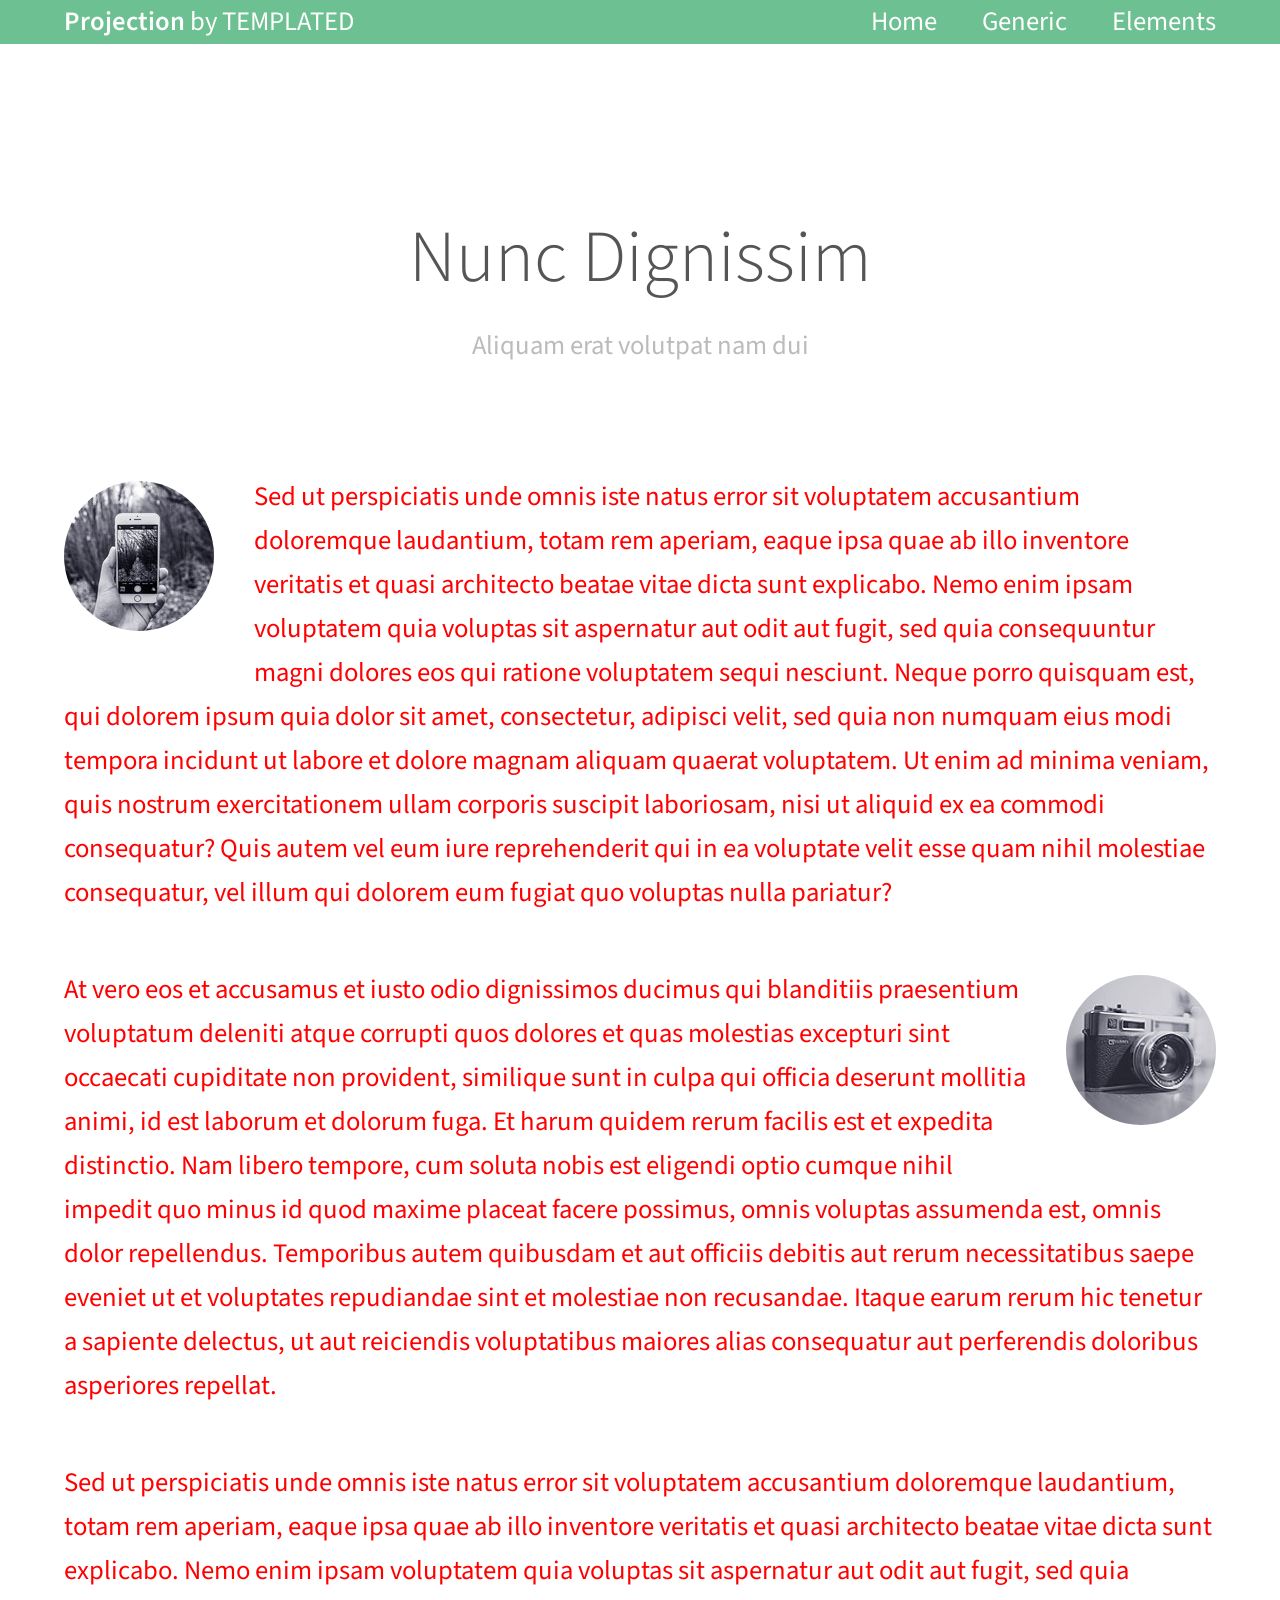
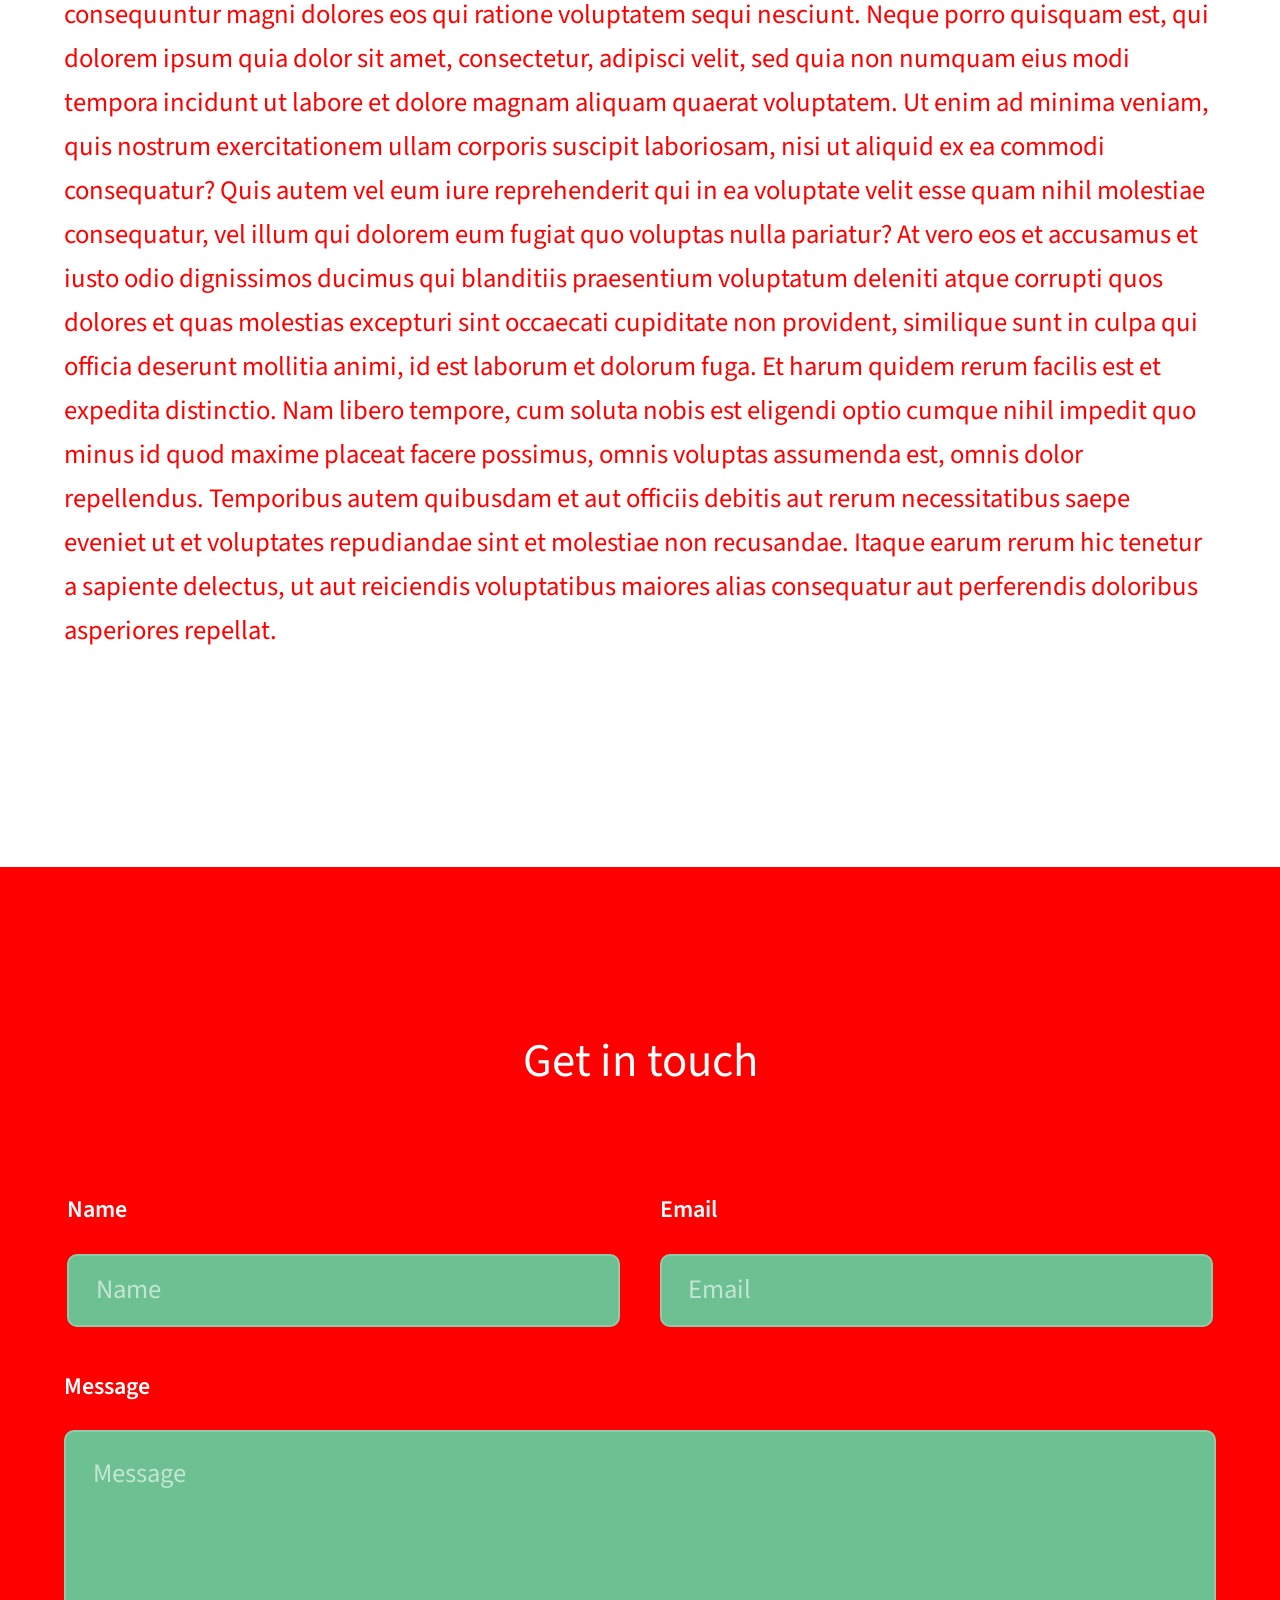
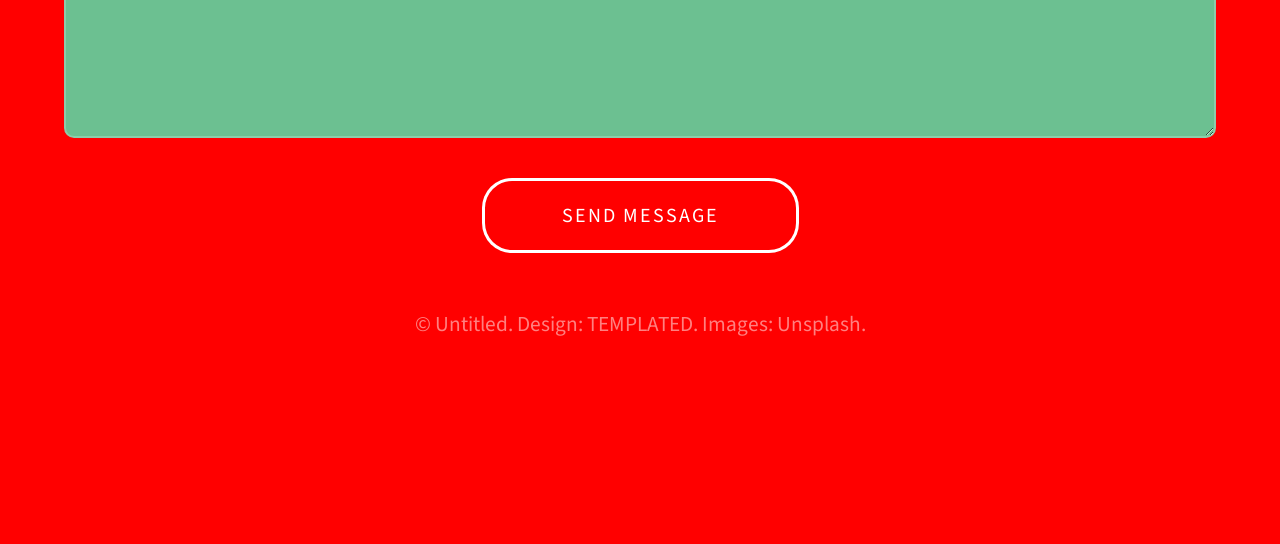
<file: generic.html>
<!DOCTYPE HTML>
<!--
	Projection by TEMPLATED
	templated.co @templatedco
	Released for free under the Creative Commons Attribution 3.0 license (templated.co/license)
-->
<html>
	<head>
		<title>Generic - Projection by TEMPLATED</title>
		<meta charset="utf-8" />
		<meta name="viewport" content="width=device-width, initial-scale=1" />
		<link rel="stylesheet" href="assets/css/main.css" />
	</head>
	<body class="subpage">

		<!-- Header -->
			<header id="header">
				<div class="inner">
					<a href="index.html" class="logo"><strong>Projection</strong> by TEMPLATED</a>
					<nav id="nav">
						<a href="index.html">Home</a>
						<a href="generic.html">Generic</a>
						<a href="elements.html">Elements</a>
					</nav>
					<a href="#navPanel" class="navPanelToggle"><span class="fa fa-bars"></span></a>
				</div>
			</header>

		<!-- Three -->
			<section id="three" class="wrapper">
				<div class="inner">
					<header class="align-center">
						<h2>Nunc Dignissim</h2>
						<p>Aliquam erat volutpat nam dui </p>
					</header>
					<div class="image round left">
						<img src="images/pic01.jpg" alt="Pic 01" />
					</div>
					<p>Sed ut perspiciatis unde omnis iste natus error sit voluptatem accusantium doloremque laudantium, totam rem aperiam, eaque ipsa quae ab illo inventore veritatis et quasi architecto beatae vitae dicta sunt explicabo. Nemo enim ipsam voluptatem quia voluptas sit aspernatur aut odit aut fugit, sed quia consequuntur magni dolores eos qui ratione voluptatem sequi nesciunt. Neque porro quisquam est, qui dolorem ipsum quia dolor sit amet, consectetur, adipisci velit, sed quia non numquam eius modi tempora incidunt ut labore et dolore magnam aliquam quaerat voluptatem. Ut enim ad minima veniam, quis nostrum exercitationem ullam corporis suscipit laboriosam, nisi ut aliquid ex ea commodi consequatur? Quis autem vel eum iure reprehenderit qui in ea voluptate velit esse quam nihil molestiae consequatur, vel illum qui dolorem eum fugiat quo voluptas nulla pariatur?</p>

					<div class="image round right">
						<img src="images/pic02.jpg" alt="Pic 02" />
					</div>
					<p>At vero eos et accusamus et iusto odio dignissimos ducimus qui blanditiis praesentium voluptatum deleniti atque corrupti quos dolores et quas molestias excepturi sint occaecati cupiditate non provident, similique sunt in culpa qui officia deserunt mollitia animi, id est laborum et dolorum fuga. Et harum quidem rerum facilis est et expedita distinctio. Nam libero tempore, cum soluta nobis est eligendi optio cumque nihil impedit quo minus id quod maxime placeat facere possimus, omnis voluptas assumenda est, omnis dolor repellendus. Temporibus autem quibusdam et aut officiis debitis aut rerum necessitatibus saepe eveniet ut et voluptates repudiandae sint et molestiae non recusandae. Itaque earum rerum hic tenetur a sapiente delectus, ut aut reiciendis voluptatibus maiores alias consequatur aut perferendis doloribus asperiores repellat.</p>

					<p>Sed ut perspiciatis unde omnis iste natus error sit voluptatem accusantium doloremque laudantium, totam rem aperiam, eaque ipsa quae ab illo inventore veritatis et quasi architecto beatae vitae dicta sunt explicabo. Nemo enim ipsam voluptatem quia voluptas sit aspernatur aut odit aut fugit, sed quia consequuntur magni dolores eos qui ratione voluptatem sequi nesciunt. Neque porro quisquam est, qui dolorem ipsum quia dolor sit amet, consectetur, adipisci velit, sed quia non numquam eius modi tempora incidunt ut labore et dolore magnam aliquam quaerat voluptatem. Ut enim ad minima veniam, quis nostrum exercitationem ullam corporis suscipit laboriosam, nisi ut aliquid ex ea commodi consequatur? Quis autem vel eum iure reprehenderit qui in ea voluptate velit esse quam nihil molestiae consequatur, vel illum qui dolorem eum fugiat quo voluptas nulla pariatur? At vero eos et accusamus et iusto odio dignissimos ducimus qui blanditiis praesentium voluptatum deleniti atque corrupti quos dolores et quas molestias excepturi sint occaecati cupiditate non provident, similique sunt in culpa qui officia deserunt mollitia animi, id est laborum et dolorum fuga. Et harum quidem rerum facilis est et expedita distinctio. Nam libero tempore, cum soluta nobis est eligendi optio cumque nihil impedit quo minus id quod maxime placeat facere possimus, omnis voluptas assumenda est, omnis dolor repellendus. Temporibus autem quibusdam et aut officiis debitis aut rerum necessitatibus saepe eveniet ut et voluptates repudiandae sint et molestiae non recusandae. Itaque earum rerum hic tenetur a sapiente delectus, ut aut reiciendis voluptatibus maiores alias consequatur aut perferendis doloribus asperiores repellat.</p>

				</div>
			</section>

		<!-- Footer -->
			<footer id="footer">
				<div class="inner">

					<h3>Get in touch</h3>

					<form action="#" method="post">

						<div class="field half first">
							<label for="name">Name</label>
							<input name="name" id="name" type="text" placeholder="Name">
						</div>
						<div class="field half">
							<label for="email">Email</label>
							<input name="email" id="email" type="email" placeholder="Email">
						</div>
						<div class="field">
							<label for="message">Message</label>
							<textarea name="message" id="message" rows="6" placeholder="Message"></textarea>
						</div>
						<ul class="actions">
							<li><input value="Send Message" class="button alt" type="submit"></li>
						</ul>
					</form>

					<div class="copyright">
						&copy; Untitled. Design: <a href="https://templated.co">TEMPLATED</a>. Images: <a href="https://unsplash.com">Unsplash</a>.
					</div>

				</div>
			</footer>

		<!-- Scripts -->
			<script src="assets/js/jquery.min.js"></script>
			<script src="assets/js/skel.min.js"></script>
			<script src="assets/js/util.js"></script>
			<script src="assets/js/main.js"></script>

	</body>
</html>
</file>
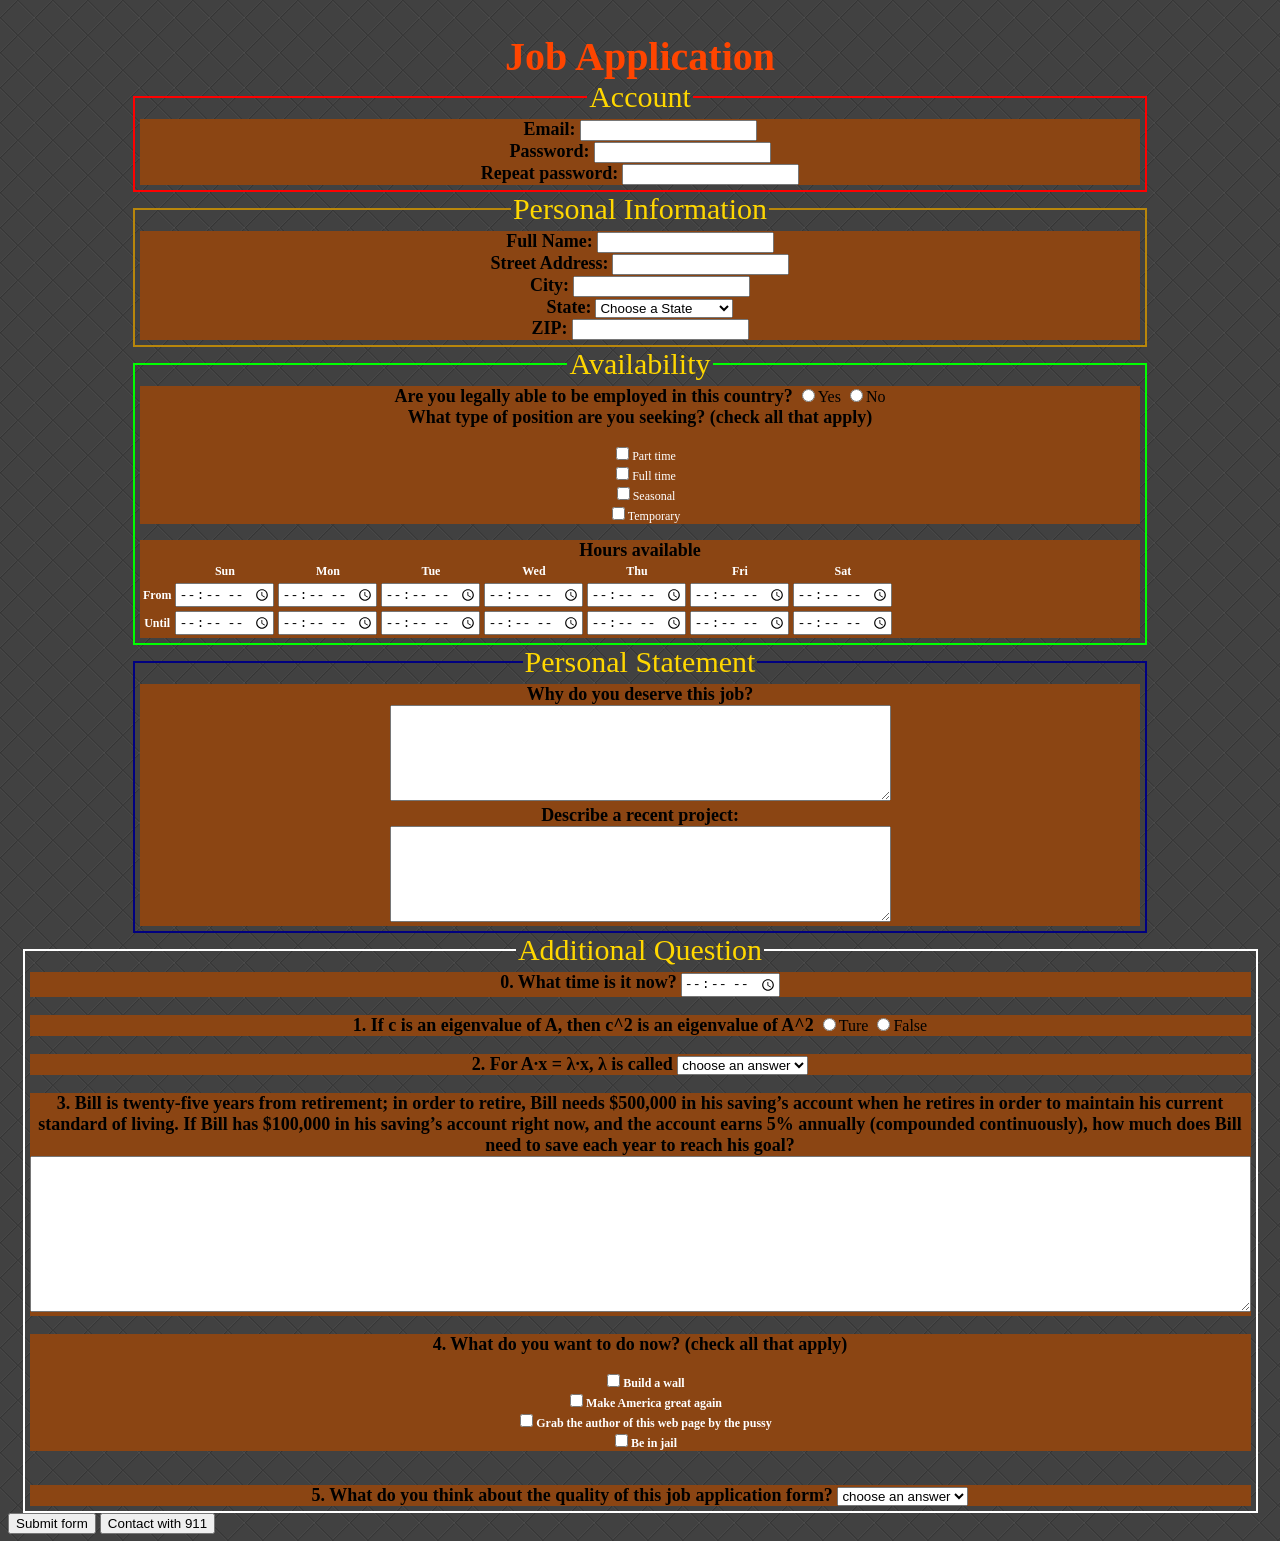
<file: jobApplicationForm.html>
<!DOCTYPE html>
<html>
<head>
	<meta charset="utf-8">
	<title id="mainTitle">Job Application</title>
	<link rel="stylesheet" type="text/css" href="week3.css" />
</head>
<body>

<h2>Job Application</h2>

<form action="http://gclass.alexburner.com/formtest.php" method="post">

	<fieldset id = "account">
		<legend>Account</legend>
		<div class="field">
			<label>Email:</label> 
			<input type="text" name="email">
		</div>
		<div class="field">
			<label>Password:</label> 
			<input type="password" name="password">
		</div>
		<div class="field">
			<label>Repeat password:</label> 
			<input type="password" name="password_r">
		</div>
	</fieldset>

	<fieldset id="personalInformation">
		<legend>Personal Information</legend>
		<div class="field">
			<label>Full Name:</label> 
			<input type="text" name="name">
		</div>
		<div class="field">
			<label>Street Address:</label> 
			<input type="text" name="street">
		</div>
		<div class="field">
			<label>City:</label> 
			<input type="text" name="city">
		</div>
		<div class="field">
			<label>State:</label> 
			<select name="state">
				<option value="" selected="true">Choose a State</option>
				<option value="AL">Alabama</option>
				<option value="AK">Alaska</option>
				<option value="AZ">Arizona</option>
				<option value="AR">Arkansas</option>
				<option value="CA">California</option>
				<option value="CO">Colorado</option>
				<option value="CT">Connecticut</option>
				<option value="DE">Delaware</option>
				<option value="DC">District of Columbia</option>
				<option value="FL">Florida</option>
				<option value="GA">Georgia</option>
				<option value="HI">Hawaii</option>
				<option value="ID">Idaho</option>
				<option value="IL">Illinois</option>
				<option value="IN">Indiana</option>
				<option value="IA">Iowa</option>
				<option value="KS">Kansas</option>
				<option value="KY">Kentucky</option>
				<option value="LA">Louisiana</option>
				<option value="ME">Maine</option>
				<option value="MD">Maryland</option>
				<option value="MA">Massachusetts</option>
				<option value="MI">Michigan</option>
				<option value="MN">Minnesota</option>
				<option value="MS">Mississippi</option>
				<option value="MO">Missouri</option>
				<option value="MT">Montana</option>
				<option value="NE">Nebraska</option>
				<option value="NV">Nevada</option>
				<option value="NH">New Hampshire</option>
				<option value="NJ">New Jersey</option>
				<option value="NM">New Mexico</option>
				<option value="NY">New York</option>
				<option value="NC">North Carolina</option>
				<option value="ND">North Dakota</option>
				<option value="OH">Ohio</option>
				<option value="OK">Oklahoma</option>
				<option value="OR">Oregon</option>
				<option value="PA">Pennsylvania</option>
				<option value="RI">Rhode Island</option>
				<option value="SC">South Carolina</option>
				<option value="SD">South Dakota</option>
				<option value="TN">Tennessee</option>
				<option value="TX">Texas</option>
				<option value="UT">Utah</option>
				<option value="VT">Vermont</option>
				<option value="VA">Virginia</option>
				<option value="WA">Washington</option>
				<option value="WV">West Virginia</option>
				<option value="WI">Wisconsin</option>
				<option value="WY">Wyoming</option>
			</select>
		</div>
		<div class="field">
			<label>ZIP:</label> 
			<input type="text" name="zip">
		</div>
	</fieldset>

	<fieldset id="availability">
		<legend>Availability</legend>
		<div class="field">
			<label>Are you legally able to be employed in this country?</label> 
			<input type="radio" name="legal" value="yes">Yes
			<input type="radio" name="legal" value="no">No
		</div>
		<div class="field">
			<label>What type of position are you seeking? (check all that apply)</label>
			<ul>
				<li><input type="checkbox" name="position_pt" value="parttime">Part time</li>
				<li><input type="checkbox" name="position_ft" value="fulltime">Full time</li>
				<li><input type="checkbox" name="position_sl" value="seasonal">Seasonal</li>
				<li><input type="checkbox" name="position_tp" value="temporary">Temporary</li>
			</ul>
		</div>
		<div class="field">
			<label id="subtitle">Hours available</label>
			<table>
				<tr>
					<td></td>
					<th>Sun</th>
					<th>Mon</th>
					<th>Tue</th>
					<th>Wed</th>
					<th>Thu</th>
					<th>Fri</th>
					<th>Sat</th>
				</tr>
				<tr>
					<th>From</th>
					<td><input type="time" size="5" name="su_from"></td>
					<td><input type="time" size="5" name="mo_from"></td>
					<td><input type="time" size="5" name="tu_from"></td>
					<td><input type="time" size="5" name="we_from"></td>
					<td><input type="time" size="5" name="th_from"></td>
					<td><input type="time" size="5" name="fr_from"></td>
					<td><input type="time" size="5" name="sa_from"></td>
				</tr>
				<tr>
					<th>Until</th>
					<td><input type="time" size="5" name="su_until"></td>
					<td><input type="time" size="5" name="mo_until"></td>
					<td><input type="time" size="5" name="tu_until"></td>
					<td><input type="time" size="5" name="we_until"></td>
					<td><input type="time" size="5" name="th_until"></td>
					<td><input type="time" size="5" name="fr_until"></td>
					<td><input type="time" size="5" name="sa_until"></td>
				</tr>
			</table>
		</div>
	</fieldset>

	<fieldset id="personalStatement">
		<legend>Personal Statement</legend>
		<div class="field">
			<label>Why do you deserve this job?</label><br>
			<textarea name="deserve" rows="6" cols="60"></textarea>
		</div>
		<div class="field">
			<label>Describe a recent project:</label><br>
			<textarea name="project" rows="6" cols="60"></textarea>
		</div>
	</fieldset>

	<fieldset id="additionalQuestion">
		<legend>Additional Question</legend>
		<div class="field">
			<label>0. What time is it now?</label> 
			<td><input type="time" size="5" name="sa_until"></td>
		</div>
		<br/>
		<div class="field">
			<label>1. If c is an eigenvalue of A, then c^2 is an eigenvalue of A^2</label> 
			<input type="radio" name="legal" value="True">Ture
			<input type="radio" name="legal" value="False">False
		</div>
		<br>
		<div class="field">
			<label>2. For A·<b>x<b/> = λ·<b>x<b/>, λ is called </label> 
			<select name="answer">
				<option value="" selected="true">choose an answer</option>
				<option value="False">eigenvector</option>
				<option value="True">eigenvalue</option>
				<option value="False">eigenmatrix</option>
				<option value="False">eigenconstant</option>
				<option value="False">lambda</option>
			</select>
		</div>
		<br/>
		<div class="field">
			<label>3. Bill is twenty-five years from retirement; in order to retire, Bill needs $500,000
in his saving’s account when he retires in order to maintain his current standard of living.
If Bill has $100,000 in his saving’s account right now, and the account earns 5% annually
(compounded continuously), how much does Bill need to save each year to reach his
goal?
			</label><br>
			<textarea name="deserve" rows="10" cols="150"></textarea>
		</div>
		<br/>
		<div class="field">
			<label>4. What do you want to do now? (check all that apply)</label>
			<ul>
				<li><input type="checkbox" name="position_pt" value="wall">Build a wall</li>
				<li><input type="checkbox" name="position_ft" value="prosper">Make America great again</li>
				<li><input type="checkbox" name="position_sl" value="aggressive">Grab the author of this web page by the pussy</li>
				<li><input type="checkbox" name="position_tp" value="self-reflective">Be in jail</li>
			</ul>
		</div>
		<br/>
		<div class="field">
			<label>5. What do you think about the quality of this job application form? </label> 
			<select name="answer">
				<option value="" selected="true">choose an answer</option>
				<option value="good">Good</option>
				<option value="good">Very Good</option>
				<option value="good">Best Ever!</option>
			</select>
		</div>
	</fieldset>
		<input type="submit" value="Submit form">
		<input type="submit" value="Contact with 911">
</form>
</body>
</html>
</file>
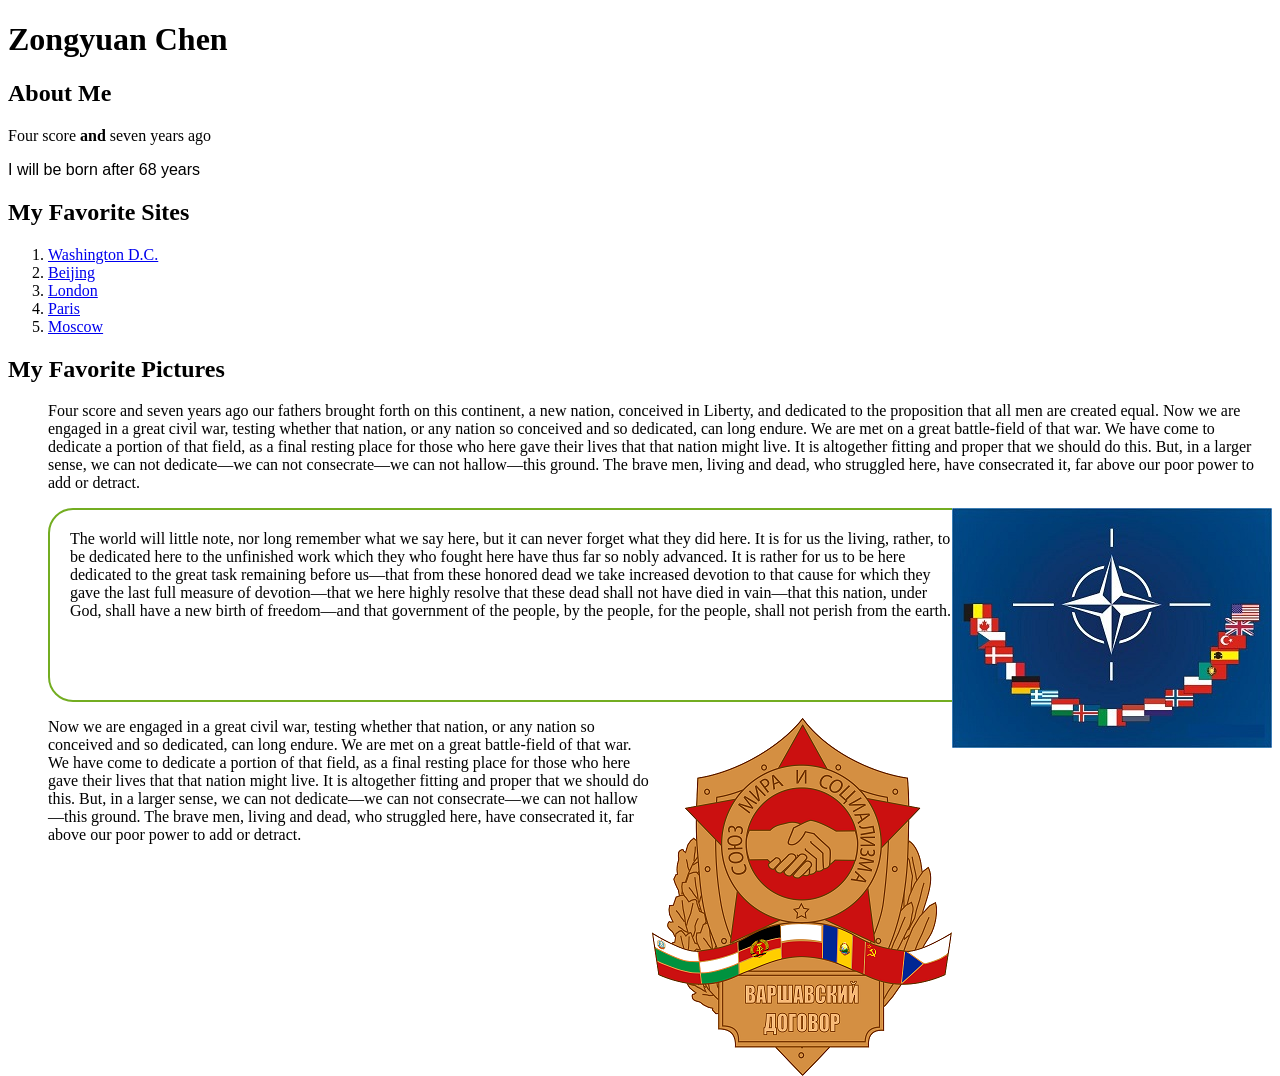
<file: someCss.html>
<!DOCTYPE html>
<html>
	<head>
		<link rel="stylesheet" href="anExternal.css">
		<title>Zongyuan Chen's Website</title>
	</head>
	<body>
		<h1>Zongyuan Chen</h1>
		<h2>About Me</h2>
		<p class="serif">Four score <b>and</b> seven years ago</p>
		<p class="sansserif">I will be born after 68 years</p>
		<h2>My Favorite Sites</h2>
		<ol>
			<li>
				<a href="https://en.wikipedia.org/wiki/Washington%2C_D.C.">Washington D.C.</a>
			</li>
			<li>	
				<a href="https://en.wikipedia.org/wiki/Beijing">Beijing</a>
			</li>	
			<li>
				<a href="https://en.wikipedia.org/wiki/London">London</a>
			</li>
			<li>
				<a href="https://en.wikipedia.org/wiki/Paris">Paris</a>
			</li>
			<li>
				<a href="https://en.wikipedia.org/wiki/Moscow">Moscow</a>
			</li>
		</ol>
		<h2>My Favorite Pictures</h2>
			<ol>
				<p>Four score and seven years ago our fathers brought forth on this continent, 
				a new nation, conceived in Liberty, and dedicated to the proposition that all
				men are created equal. Now we are engaged in a great civil war, testing whether 
				that nation, or any nation so conceived and so dedicated, can long endure. We 
				are met on a great battle-field of that war. We have come to dedicate a portion 
				of that field, as a final resting place for those who here gave their lives that 
				that nation might live. It is altogether fitting and proper that we should do this.
				But, in a larger sense, we can not dedicate—we can not consecrate—we can not hallow—this
				ground. The brave men, living and dead, who struggled here, have consecrated it, 
				far above our poor power to add or detract. <p/>
				<a href="https://www.opednews.com/articles/Trump-is-Right-NATO-is-Ob-by-Dan-Phillips-Military_NATO_Trump-Foreign-Policy-170122-35.html">
					<img src="abc.jpg" title="NATO">
				</a>
				<p id="rcorners2">The world will little note, nor long 
				remember what we say here, but it can never forget what they did here. It is for
				us the living, rather, to be dedicated here to the unfinished work which they
				who fought here have thus far so nobly advanced. It is rather for us to be here
				dedicated to the great task remaining before us—that from these honored dead we
				take increased devotion to that cause for which they gave the last full measure 
				of devotion—that we here highly resolve that these dead shall not have died in 
				vain—that this nation, under God, shall have a new birth of freedom—and that 
				government of the people, by the people, for the people, shall not perish from 
				the earth.</p>
				<a href="https://en.wikipedia.org/wiki/Warsaw_Pact">
					<img src="def.png" title="WTO" style=="width:50px;height:50px;margin:20px">
				</a>
				<p> Now we are engaged in a great civil war, testing whether 
				that nation, or any nation so conceived and so dedicated, can long endure. We 
				are met on a great battle-field of that war. We have come to dedicate a portion 
				of that field, as a final resting place for those who here gave their lives that 
				that nation might live. It is altogether fitting and proper that we should do this.
				But, in a larger sense, we can not dedicate—we can not consecrate—we can not hallow—this
				ground. The brave men, living and dead, who struggled here, have consecrated it, 
				far above our poor power to add or detract.<p/>
			</ol>
	</body>
</html>
</file>
<file: week3.css>
#account {
	width: 1000px;
	margin-left: auto;
	margin-right:auto;
	margin-bottom: 0px;
	border: solid 2px red;
	text-align: center;
	
	padding:5px;
}

#personalInformation {
	width: 1000px;
	margin-left: auto;
	margin-right:auto;
	margin-bottom: 0px;
	border: solid 2px #B8860B;
	text-align: center;

	padding:5px;
}
#availability {
	width: 1000px;
	margin-left: auto;
	margin-right:auto;
	margin-bottom: 0px;
	border: solid 2px #00FF00;
	text-align: center;

	padding:5px;
}
 
 #personalStatement {
	 width: 1000px;
	margin-left: auto;
	margin-right:auto;
	margin-bottom: 0px;
	border: solid 2px #000080;
	text-align: center;

	padding:5px;
 }

 #additionalQuestion {
	 width: 1000px;
	margin-left: auto;
	margin-right:auto;
	margin-bottom: 0px;
	border: solid 2px white;
	text-align: center;

	padding:5px;
 }

#submitArea {
	margin-left: auto;
	margin-right:auto;
 }


ul{
	list-style-type: none;
	padding-left: 8px;
}

h2 {
	color:#FF4500; 
	font-size: 40px;
	font-family: "Passion One"; 
	margin-bottom: 0px;
	margin-left: auto;
	margin-right:auto;
	text-align: center;
}

div{
	background-color: 	#8B4513;
}

body{
	background-color: black;
	background-image: url('always_grey.png');
}

label {
	color: black; 
	font-weight: bold;
	font-size: 18px;
}

legend {
	color:	#FFD700;
	font-size: 30px;
	font-family: times;
}

li {
	color: white; 
	font-size: 12px;
}

th {
	color: white; 
	font-size: 12px;
}
</file>
<file: anExternal.css>
p.serif {
				font-family: "Times New Roman", Times, serif;
			}
			p.sansserif {
				font-family: Arial, Helvetica, sans-serif;
			}
			img {
				float: right;
				margin: 0 0 0 0 ;
			}
			#rcorners2 {
			border-radius: 25px;
			border: 2px solid #73AD21;
			padding: 20px; 
			width: 900px;
			height: 150px;    
			}
</file>
<file: assets/css/main.css>
@charset "UTF-8";
@import url(font-awesome.min.css);
@import "https://fonts.googleapis.com/css?family=Source+Sans+Pro:300,400,600";

/*
	Projection by TEMPLATED
	templated.co @templatedco
	Released for free under the Creative Commons Attribution 3.0 license (templated.co/license)
*/

/* Reset */

	html, body, div, span, applet, object, iframe, h1, h2, h3, h4, h5, h6, p, blockquote, pre, a, abbr, acronym, address, big, cite, code, del, dfn, em, img, ins, kbd, q, s, samp, small, strike, strong, sub, sup, tt, var, b, u, i, center, dl, dt, dd, ol, ul, li, fieldset, form, label, legend, table, caption, tbody, tfoot, thead, tr, th, td, article, aside, canvas, details, embed, figure, figcaption, footer, header, hgroup, menu, nav, output, ruby, section, summary, time, mark, audio, video {
		margin: 0;
		padding: 0;
		border: 0;
		font-size: 100%;
		font: inherit;
		vertical-align: baseline;
	}

	article, aside, details, figcaption, figure, footer, header, hgroup, menu, nav, section {
		display: block;
	}

	body {
		line-height: 1;
	}

	ol, ul {
		list-style: none;
	}

	blockquote, q {
		quotes: none;
	}

	blockquote:before, blockquote:after, q:before, q:after {
		content: '';
		content: none;
	}

	table {
		border-collapse: collapse;
		border-spacing: 0;
	}

	body {
		-webkit-text-size-adjust: none;
	}

/* Box Model */

	*, *:before, *:after {
		-moz-box-sizing: border-box;
		-webkit-box-sizing: border-box;
		box-sizing: border-box;
	}

/* Containers */

	.container {
		margin-left: auto;
		margin-right: auto;
	}

	.container.\31 25\25 {
		width: 100%;
		max-width: 100em;
		min-width: 80em;
	}

	.container.\37 5\25 {
		width: 60em;
	}

	.container.\35 0\25 {
		width: 40em;
	}

	.container.\32 5\25 {
		width: 20em;
	}

	.container {
		width: 80em;
	}

	@media screen and (max-width: 1680px) {

		.container.\31 25\25 {
			width: 100%;
			max-width: 100em;
			min-width: 80em;
		}

		.container.\37 5\25 {
			width: 60em;
		}

		.container.\35 0\25 {
			width: 40em;
		}

		.container.\32 5\25 {
			width: 20em;
		}

		.container {
			width: 80em;
		}

	}

	@media screen and (max-width: 1280px) {

		.container.\31 25\25 {
			width: 100%;
			max-width: 81.25em;
			min-width: 65em;
		}

		.container.\37 5\25 {
			width: 48.75em;
		}

		.container.\35 0\25 {
			width: 32.5em;
		}

		.container.\32 5\25 {
			width: 16.25em;
		}

		.container {
			width: 65em;
		}

	}

	@media screen and (max-width: 980px) {

		.container.\31 25\25 {
			width: 100%;
			max-width: 112.5%;
			min-width: 90%;
		}

		.container.\37 5\25 {
			width: 67.5%;
		}

		.container.\35 0\25 {
			width: 45%;
		}

		.container.\32 5\25 {
			width: 22.5%;
		}

		.container {
			width: 90%;
		}

	}

	@media screen and (max-width: 736px) {

		.container.\31 25\25 {
			width: 100%;
			max-width: 112.5%;
			min-width: 90%;
		}

		.container.\37 5\25 {
			width: 67.5%;
		}

		.container.\35 0\25 {
			width: 45%;
		}

		.container.\32 5\25 {
			width: 22.5%;
		}

		.container {
			width: 90% !important;
		}

	}

	@media screen and (max-width: 480px) {

		.container.\31 25\25 {
			width: 100%;
			max-width: 112.5%;
			min-width: 90%;
		}

		.container.\37 5\25 {
			width: 67.5%;
		}

		.container.\35 0\25 {
			width: 45%;
		}

		.container.\32 5\25 {
			width: 22.5%;
		}

		.container {
			width: 90% !important;
		}

	}

/* Grid */

	.row {
		border-bottom: solid 1px transparent;
		-moz-box-sizing: border-box;
		-webkit-box-sizing: border-box;
		box-sizing: border-box;
	}

	.row > * {
		float: left;
		-moz-box-sizing: border-box;
		-webkit-box-sizing: border-box;
		box-sizing: border-box;
	}

	.row:after, .row:before {
		content: '';
		display: block;
		clear: both;
		height: 0;
	}

	.row.uniform > * > :first-child {
		margin-top: 0;
	}

	.row.uniform > * > :last-child {
		margin-bottom: 0;
	}

	.row.\30 \25 > * {
		padding: 0 0 0 0em;
	}

	.row.\30 \25 {
		margin: 0 0 -1px 0em;
	}

	.row.uniform.\30 \25 > * {
		padding: 0em 0 0 0em;
	}

	.row.uniform.\30 \25 {
		margin: 0em 0 -1px 0em;
	}

	.row > * {
		padding: 0 0 0 2em;
	}

	.row {
		margin: 0 0 -1px -2em;
	}

	.row.uniform > * {
		padding: 2em 0 0 2em;
	}

	.row.uniform {
		margin: -2em 0 -1px -2em;
	}

	.row.\32 00\25 > * {
		padding: 0 0 0 4em;
	}

	.row.\32 00\25 {
		margin: 0 0 -1px -4em;
	}

	.row.uniform.\32 00\25 > * {
		padding: 4em 0 0 4em;
	}

	.row.uniform.\32 00\25 {
		margin: -4em 0 -1px -4em;
	}

	.row.\31 50\25 > * {
		padding: 0 0 0 3em;
	}

	.row.\31 50\25 {
		margin: 0 0 -1px -3em;
	}

	.row.uniform.\31 50\25 > * {
		padding: 3em 0 0 3em;
	}

	.row.uniform.\31 50\25 {
		margin: -3em 0 -1px -3em;
	}

	.row.\35 0\25 > * {
		padding: 0 0 0 1em;
	}

	.row.\35 0\25 {
		margin: 0 0 -1px -1em;
	}

	.row.uniform.\35 0\25 > * {
		padding: 1em 0 0 1em;
	}

	.row.uniform.\35 0\25 {
		margin: -1em 0 -1px -1em;
	}

	.row.\32 5\25 > * {
		padding: 0 0 0 0.5em;
	}

	.row.\32 5\25 {
		margin: 0 0 -1px -0.5em;
	}

	.row.uniform.\32 5\25 > * {
		padding: 0.5em 0 0 0.5em;
	}

	.row.uniform.\32 5\25 {
		margin: -0.5em 0 -1px -0.5em;
	}

	.\31 2u, .\31 2u\24 {
		width: 100%;
		clear: none;
		margin-left: 0;
	}

	.\31 1u, .\31 1u\24 {
		width: 91.6666666667%;
		clear: none;
		margin-left: 0;
	}

	.\31 0u, .\31 0u\24 {
		width: 83.3333333333%;
		clear: none;
		margin-left: 0;
	}

	.\39 u, .\39 u\24 {
		width: 75%;
		clear: none;
		margin-left: 0;
	}

	.\38 u, .\38 u\24 {
		width: 66.6666666667%;
		clear: none;
		margin-left: 0;
	}

	.\37 u, .\37 u\24 {
		width: 58.3333333333%;
		clear: none;
		margin-left: 0;
	}

	.\36 u, .\36 u\24 {
		width: 50%;
		clear: none;
		margin-left: 0;
	}

	.\35 u, .\35 u\24 {
		width: 41.6666666667%;
		clear: none;
		margin-left: 0;
	}

	.\34 u, .\34 u\24 {
		width: 33.3333333333%;
		clear: none;
		margin-left: 0;
	}

	.\33 u, .\33 u\24 {
		width: 25%;
		clear: none;
		margin-left: 0;
	}

	.\32 u, .\32 u\24 {
		width: 16.6666666667%;
		clear: none;
		margin-left: 0;
	}

	.\31 u, .\31 u\24 {
		width: 8.3333333333%;
		clear: none;
		margin-left: 0;
	}

	.\31 2u\24 + *,
	.\31 1u\24 + *,
	.\31 0u\24 + *,
	.\39 u\24 + *,
	.\38 u\24 + *,
	.\37 u\24 + *,
	.\36 u\24 + *,
	.\35 u\24 + *,
	.\34 u\24 + *,
	.\33 u\24 + *,
	.\32 u\24 + *,
	.\31 u\24 + * {
		clear: left;
	}

	.\-11u {
		margin-left: 91.66667%;
	}

	.\-10u {
		margin-left: 83.33333%;
	}

	.\-9u {
		margin-left: 75%;
	}

	.\-8u {
		margin-left: 66.66667%;
	}

	.\-7u {
		margin-left: 58.33333%;
	}

	.\-6u {
		margin-left: 50%;
	}

	.\-5u {
		margin-left: 41.66667%;
	}

	.\-4u {
		margin-left: 33.33333%;
	}

	.\-3u {
		margin-left: 25%;
	}

	.\-2u {
		margin-left: 16.66667%;
	}

	.\-1u {
		margin-left: 8.33333%;
	}

	@media screen and (max-width: 1680px) {

		.row > * {
			padding: 0 0 0 2em;
		}

		.row {
			margin: 0 0 -1px -2em;
		}

		.row.uniform > * {
			padding: 2em 0 0 2em;
		}

		.row.uniform {
			margin: -2em 0 -1px -2em;
		}

		.row.\32 00\25 > * {
			padding: 0 0 0 4em;
		}

		.row.\32 00\25 {
			margin: 0 0 -1px -4em;
		}

		.row.uniform.\32 00\25 > * {
			padding: 4em 0 0 4em;
		}

		.row.uniform.\32 00\25 {
			margin: -4em 0 -1px -4em;
		}

		.row.\31 50\25 > * {
			padding: 0 0 0 3em;
		}

		.row.\31 50\25 {
			margin: 0 0 -1px -3em;
		}

		.row.uniform.\31 50\25 > * {
			padding: 3em 0 0 3em;
		}

		.row.uniform.\31 50\25 {
			margin: -3em 0 -1px -3em;
		}

		.row.\35 0\25 > * {
			padding: 0 0 0 1em;
		}

		.row.\35 0\25 {
			margin: 0 0 -1px -1em;
		}

		.row.uniform.\35 0\25 > * {
			padding: 1em 0 0 1em;
		}

		.row.uniform.\35 0\25 {
			margin: -1em 0 -1px -1em;
		}

		.row.\32 5\25 > * {
			padding: 0 0 0 0.5em;
		}

		.row.\32 5\25 {
			margin: 0 0 -1px -0.5em;
		}

		.row.uniform.\32 5\25 > * {
			padding: 0.5em 0 0 0.5em;
		}

		.row.uniform.\32 5\25 {
			margin: -0.5em 0 -1px -0.5em;
		}

		.\31 2u\28xlarge\29, .\31 2u\24\28xlarge\29 {
			width: 100%;
			clear: none;
			margin-left: 0;
		}

		.\31 1u\28xlarge\29, .\31 1u\24\28xlarge\29 {
			width: 91.6666666667%;
			clear: none;
			margin-left: 0;
		}

		.\31 0u\28xlarge\29, .\31 0u\24\28xlarge\29 {
			width: 83.3333333333%;
			clear: none;
			margin-left: 0;
		}

		.\39 u\28xlarge\29, .\39 u\24\28xlarge\29 {
			width: 75%;
			clear: none;
			margin-left: 0;
		}

		.\38 u\28xlarge\29, .\38 u\24\28xlarge\29 {
			width: 66.6666666667%;
			clear: none;
			margin-left: 0;
		}

		.\37 u\28xlarge\29, .\37 u\24\28xlarge\29 {
			width: 58.3333333333%;
			clear: none;
			margin-left: 0;
		}

		.\36 u\28xlarge\29, .\36 u\24\28xlarge\29 {
			width: 50%;
			clear: none;
			margin-left: 0;
		}

		.\35 u\28xlarge\29, .\35 u\24\28xlarge\29 {
			width: 41.6666666667%;
			clear: none;
			margin-left: 0;
		}

		.\34 u\28xlarge\29, .\34 u\24\28xlarge\29 {
			width: 33.3333333333%;
			clear: none;
			margin-left: 0;
		}

		.\33 u\28xlarge\29, .\33 u\24\28xlarge\29 {
			width: 25%;
			clear: none;
			margin-left: 0;
		}

		.\32 u\28xlarge\29, .\32 u\24\28xlarge\29 {
			width: 16.6666666667%;
			clear: none;
			margin-left: 0;
		}

		.\31 u\28xlarge\29, .\31 u\24\28xlarge\29 {
			width: 8.3333333333%;
			clear: none;
			margin-left: 0;
		}

		.\31 2u\24\28xlarge\29 + *,
		.\31 1u\24\28xlarge\29 + *,
		.\31 0u\24\28xlarge\29 + *,
		.\39 u\24\28xlarge\29 + *,
		.\38 u\24\28xlarge\29 + *,
		.\37 u\24\28xlarge\29 + *,
		.\36 u\24\28xlarge\29 + *,
		.\35 u\24\28xlarge\29 + *,
		.\34 u\24\28xlarge\29 + *,
		.\33 u\24\28xlarge\29 + *,
		.\32 u\24\28xlarge\29 + *,
		.\31 u\24\28xlarge\29 + * {
			clear: left;
		}

		.\-11u\28xlarge\29 {
			margin-left: 91.66667%;
		}

		.\-10u\28xlarge\29 {
			margin-left: 83.33333%;
		}

		.\-9u\28xlarge\29 {
			margin-left: 75%;
		}

		.\-8u\28xlarge\29 {
			margin-left: 66.66667%;
		}

		.\-7u\28xlarge\29 {
			margin-left: 58.33333%;
		}

		.\-6u\28xlarge\29 {
			margin-left: 50%;
		}

		.\-5u\28xlarge\29 {
			margin-left: 41.66667%;
		}

		.\-4u\28xlarge\29 {
			margin-left: 33.33333%;
		}

		.\-3u\28xlarge\29 {
			margin-left: 25%;
		}

		.\-2u\28xlarge\29 {
			margin-left: 16.66667%;
		}

		.\-1u\28xlarge\29 {
			margin-left: 8.33333%;
		}

	}

	@media screen and (max-width: 1280px) {

		.row > * {
			padding: 0 0 0 1.5em;
		}

		.row {
			margin: 0 0 -1px -1.5em;
		}

		.row.uniform > * {
			padding: 1.5em 0 0 1.5em;
		}

		.row.uniform {
			margin: -1.5em 0 -1px -1.5em;
		}

		.row.\32 00\25 > * {
			padding: 0 0 0 3em;
		}

		.row.\32 00\25 {
			margin: 0 0 -1px -3em;
		}

		.row.uniform.\32 00\25 > * {
			padding: 3em 0 0 3em;
		}

		.row.uniform.\32 00\25 {
			margin: -3em 0 -1px -3em;
		}

		.row.\31 50\25 > * {
			padding: 0 0 0 2.25em;
		}

		.row.\31 50\25 {
			margin: 0 0 -1px -2.25em;
		}

		.row.uniform.\31 50\25 > * {
			padding: 2.25em 0 0 2.25em;
		}

		.row.uniform.\31 50\25 {
			margin: -2.25em 0 -1px -2.25em;
		}

		.row.\35 0\25 > * {
			padding: 0 0 0 0.75em;
		}

		.row.\35 0\25 {
			margin: 0 0 -1px -0.75em;
		}

		.row.uniform.\35 0\25 > * {
			padding: 0.75em 0 0 0.75em;
		}

		.row.uniform.\35 0\25 {
			margin: -0.75em 0 -1px -0.75em;
		}

		.row.\32 5\25 > * {
			padding: 0 0 0 0.375em;
		}

		.row.\32 5\25 {
			margin: 0 0 -1px -0.375em;
		}

		.row.uniform.\32 5\25 > * {
			padding: 0.375em 0 0 0.375em;
		}

		.row.uniform.\32 5\25 {
			margin: -0.375em 0 -1px -0.375em;
		}

		.\31 2u\28large\29, .\31 2u\24\28large\29 {
			width: 100%;
			clear: none;
			margin-left: 0;
		}

		.\31 1u\28large\29, .\31 1u\24\28large\29 {
			width: 91.6666666667%;
			clear: none;
			margin-left: 0;
		}

		.\31 0u\28large\29, .\31 0u\24\28large\29 {
			width: 83.3333333333%;
			clear: none;
			margin-left: 0;
		}

		.\39 u\28large\29, .\39 u\24\28large\29 {
			width: 75%;
			clear: none;
			margin-left: 0;
		}

		.\38 u\28large\29, .\38 u\24\28large\29 {
			width: 66.6666666667%;
			clear: none;
			margin-left: 0;
		}

		.\37 u\28large\29, .\37 u\24\28large\29 {
			width: 58.3333333333%;
			clear: none;
			margin-left: 0;
		}

		.\36 u\28large\29, .\36 u\24\28large\29 {
			width: 50%;
			clear: none;
			margin-left: 0;
		}

		.\35 u\28large\29, .\35 u\24\28large\29 {
			width: 41.6666666667%;
			clear: none;
			margin-left: 0;
		}

		.\34 u\28large\29, .\34 u\24\28large\29 {
			width: 33.3333333333%;
			clear: none;
			margin-left: 0;
		}

		.\33 u\28large\29, .\33 u\24\28large\29 {
			width: 25%;
			clear: none;
			margin-left: 0;
		}

		.\32 u\28large\29, .\32 u\24\28large\29 {
			width: 16.6666666667%;
			clear: none;
			margin-left: 0;
		}

		.\31 u\28large\29, .\31 u\24\28large\29 {
			width: 8.3333333333%;
			clear: none;
			margin-left: 0;
		}

		.\31 2u\24\28large\29 + *,
		.\31 1u\24\28large\29 + *,
		.\31 0u\24\28large\29 + *,
		.\39 u\24\28large\29 + *,
		.\38 u\24\28large\29 + *,
		.\37 u\24\28large\29 + *,
		.\36 u\24\28large\29 + *,
		.\35 u\24\28large\29 + *,
		.\34 u\24\28large\29 + *,
		.\33 u\24\28large\29 + *,
		.\32 u\24\28large\29 + *,
		.\31 u\24\28large\29 + * {
			clear: left;
		}

		.\-11u\28large\29 {
			margin-left: 91.66667%;
		}

		.\-10u\28large\29 {
			margin-left: 83.33333%;
		}

		.\-9u\28large\29 {
			margin-left: 75%;
		}

		.\-8u\28large\29 {
			margin-left: 66.66667%;
		}

		.\-7u\28large\29 {
			margin-left: 58.33333%;
		}

		.\-6u\28large\29 {
			margin-left: 50%;
		}

		.\-5u\28large\29 {
			margin-left: 41.66667%;
		}

		.\-4u\28large\29 {
			margin-left: 33.33333%;
		}

		.\-3u\28large\29 {
			margin-left: 25%;
		}

		.\-2u\28large\29 {
			margin-left: 16.66667%;
		}

		.\-1u\28large\29 {
			margin-left: 8.33333%;
		}

	}

	@media screen and (max-width: 980px) {

		.row > * {
			padding: 0 0 0 1.5em;
		}

		.row {
			margin: 0 0 -1px -1.5em;
		}

		.row.uniform > * {
			padding: 1.5em 0 0 1.5em;
		}

		.row.uniform {
			margin: -1.5em 0 -1px -1.5em;
		}

		.row.\32 00\25 > * {
			padding: 0 0 0 3em;
		}

		.row.\32 00\25 {
			margin: 0 0 -1px -3em;
		}

		.row.uniform.\32 00\25 > * {
			padding: 3em 0 0 3em;
		}

		.row.uniform.\32 00\25 {
			margin: -3em 0 -1px -3em;
		}

		.row.\31 50\25 > * {
			padding: 0 0 0 2.25em;
		}

		.row.\31 50\25 {
			margin: 0 0 -1px -2.25em;
		}

		.row.uniform.\31 50\25 > * {
			padding: 2.25em 0 0 2.25em;
		}

		.row.uniform.\31 50\25 {
			margin: -2.25em 0 -1px -2.25em;
		}

		.row.\35 0\25 > * {
			padding: 0 0 0 0.75em;
		}

		.row.\35 0\25 {
			margin: 0 0 -1px -0.75em;
		}

		.row.uniform.\35 0\25 > * {
			padding: 0.75em 0 0 0.75em;
		}

		.row.uniform.\35 0\25 {
			margin: -0.75em 0 -1px -0.75em;
		}

		.row.\32 5\25 > * {
			padding: 0 0 0 0.375em;
		}

		.row.\32 5\25 {
			margin: 0 0 -1px -0.375em;
		}

		.row.uniform.\32 5\25 > * {
			padding: 0.375em 0 0 0.375em;
		}

		.row.uniform.\32 5\25 {
			margin: -0.375em 0 -1px -0.375em;
		}

		.\31 2u\28medium\29, .\31 2u\24\28medium\29 {
			width: 100%;
			clear: none;
			margin-left: 0;
		}

		.\31 1u\28medium\29, .\31 1u\24\28medium\29 {
			width: 91.6666666667%;
			clear: none;
			margin-left: 0;
		}

		.\31 0u\28medium\29, .\31 0u\24\28medium\29 {
			width: 83.3333333333%;
			clear: none;
			margin-left: 0;
		}

		.\39 u\28medium\29, .\39 u\24\28medium\29 {
			width: 75%;
			clear: none;
			margin-left: 0;
		}

		.\38 u\28medium\29, .\38 u\24\28medium\29 {
			width: 66.6666666667%;
			clear: none;
			margin-left: 0;
		}

		.\37 u\28medium\29, .\37 u\24\28medium\29 {
			width: 58.3333333333%;
			clear: none;
			margin-left: 0;
		}

		.\36 u\28medium\29, .\36 u\24\28medium\29 {
			width: 50%;
			clear: none;
			margin-left: 0;
		}

		.\35 u\28medium\29, .\35 u\24\28medium\29 {
			width: 41.6666666667%;
			clear: none;
			margin-left: 0;
		}

		.\34 u\28medium\29, .\34 u\24\28medium\29 {
			width: 33.3333333333%;
			clear: none;
			margin-left: 0;
		}

		.\33 u\28medium\29, .\33 u\24\28medium\29 {
			width: 25%;
			clear: none;
			margin-left: 0;
		}

		.\32 u\28medium\29, .\32 u\24\28medium\29 {
			width: 16.6666666667%;
			clear: none;
			margin-left: 0;
		}

		.\31 u\28medium\29, .\31 u\24\28medium\29 {
			width: 8.3333333333%;
			clear: none;
			margin-left: 0;
		}

		.\31 2u\24\28medium\29 + *,
		.\31 1u\24\28medium\29 + *,
		.\31 0u\24\28medium\29 + *,
		.\39 u\24\28medium\29 + *,
		.\38 u\24\28medium\29 + *,
		.\37 u\24\28medium\29 + *,
		.\36 u\24\28medium\29 + *,
		.\35 u\24\28medium\29 + *,
		.\34 u\24\28medium\29 + *,
		.\33 u\24\28medium\29 + *,
		.\32 u\24\28medium\29 + *,
		.\31 u\24\28medium\29 + * {
			clear: left;
		}

		.\-11u\28medium\29 {
			margin-left: 91.66667%;
		}

		.\-10u\28medium\29 {
			margin-left: 83.33333%;
		}

		.\-9u\28medium\29 {
			margin-left: 75%;
		}

		.\-8u\28medium\29 {
			margin-left: 66.66667%;
		}

		.\-7u\28medium\29 {
			margin-left: 58.33333%;
		}

		.\-6u\28medium\29 {
			margin-left: 50%;
		}

		.\-5u\28medium\29 {
			margin-left: 41.66667%;
		}

		.\-4u\28medium\29 {
			margin-left: 33.33333%;
		}

		.\-3u\28medium\29 {
			margin-left: 25%;
		}

		.\-2u\28medium\29 {
			margin-left: 16.66667%;
		}

		.\-1u\28medium\29 {
			margin-left: 8.33333%;
		}

	}

	@media screen and (max-width: 736px) {

		.row > * {
			padding: 0 0 0 1.25em;
		}

		.row {
			margin: 0 0 -1px -1.25em;
		}

		.row.uniform > * {
			padding: 1.25em 0 0 1.25em;
		}

		.row.uniform {
			margin: -1.25em 0 -1px -1.25em;
		}

		.row.\32 00\25 > * {
			padding: 0 0 0 2.5em;
		}

		.row.\32 00\25 {
			margin: 0 0 -1px -2.5em;
		}

		.row.uniform.\32 00\25 > * {
			padding: 2.5em 0 0 2.5em;
		}

		.row.uniform.\32 00\25 {
			margin: -2.5em 0 -1px -2.5em;
		}

		.row.\31 50\25 > * {
			padding: 0 0 0 1.875em;
		}

		.row.\31 50\25 {
			margin: 0 0 -1px -1.875em;
		}

		.row.uniform.\31 50\25 > * {
			padding: 1.875em 0 0 1.875em;
		}

		.row.uniform.\31 50\25 {
			margin: -1.875em 0 -1px -1.875em;
		}

		.row.\35 0\25 > * {
			padding: 0 0 0 0.625em;
		}

		.row.\35 0\25 {
			margin: 0 0 -1px -0.625em;
		}

		.row.uniform.\35 0\25 > * {
			padding: 0.625em 0 0 0.625em;
		}

		.row.uniform.\35 0\25 {
			margin: -0.625em 0 -1px -0.625em;
		}

		.row.\32 5\25 > * {
			padding: 0 0 0 0.3125em;
		}

		.row.\32 5\25 {
			margin: 0 0 -1px -0.3125em;
		}

		.row.uniform.\32 5\25 > * {
			padding: 0.3125em 0 0 0.3125em;
		}

		.row.uniform.\32 5\25 {
			margin: -0.3125em 0 -1px -0.3125em;
		}

		.\31 2u\28small\29, .\31 2u\24\28small\29 {
			width: 100%;
			clear: none;
			margin-left: 0;
		}

		.\31 1u\28small\29, .\31 1u\24\28small\29 {
			width: 91.6666666667%;
			clear: none;
			margin-left: 0;
		}

		.\31 0u\28small\29, .\31 0u\24\28small\29 {
			width: 83.3333333333%;
			clear: none;
			margin-left: 0;
		}

		.\39 u\28small\29, .\39 u\24\28small\29 {
			width: 75%;
			clear: none;
			margin-left: 0;
		}

		.\38 u\28small\29, .\38 u\24\28small\29 {
			width: 66.6666666667%;
			clear: none;
			margin-left: 0;
		}

		.\37 u\28small\29, .\37 u\24\28small\29 {
			width: 58.3333333333%;
			clear: none;
			margin-left: 0;
		}

		.\36 u\28small\29, .\36 u\24\28small\29 {
			width: 50%;
			clear: none;
			margin-left: 0;
		}

		.\35 u\28small\29, .\35 u\24\28small\29 {
			width: 41.6666666667%;
			clear: none;
			margin-left: 0;
		}

		.\34 u\28small\29, .\34 u\24\28small\29 {
			width: 33.3333333333%;
			clear: none;
			margin-left: 0;
		}

		.\33 u\28small\29, .\33 u\24\28small\29 {
			width: 25%;
			clear: none;
			margin-left: 0;
		}

		.\32 u\28small\29, .\32 u\24\28small\29 {
			width: 16.6666666667%;
			clear: none;
			margin-left: 0;
		}

		.\31 u\28small\29, .\31 u\24\28small\29 {
			width: 8.3333333333%;
			clear: none;
			margin-left: 0;
		}

		.\31 2u\24\28small\29 + *,
		.\31 1u\24\28small\29 + *,
		.\31 0u\24\28small\29 + *,
		.\39 u\24\28small\29 + *,
		.\38 u\24\28small\29 + *,
		.\37 u\24\28small\29 + *,
		.\36 u\24\28small\29 + *,
		.\35 u\24\28small\29 + *,
		.\34 u\24\28small\29 + *,
		.\33 u\24\28small\29 + *,
		.\32 u\24\28small\29 + *,
		.\31 u\24\28small\29 + * {
			clear: left;
		}

		.\-11u\28small\29 {
			margin-left: 91.66667%;
		}

		.\-10u\28small\29 {
			margin-left: 83.33333%;
		}

		.\-9u\28small\29 {
			margin-left: 75%;
		}

		.\-8u\28small\29 {
			margin-left: 66.66667%;
		}

		.\-7u\28small\29 {
			margin-left: 58.33333%;
		}

		.\-6u\28small\29 {
			margin-left: 50%;
		}

		.\-5u\28small\29 {
			margin-left: 41.66667%;
		}

		.\-4u\28small\29 {
			margin-left: 33.33333%;
		}

		.\-3u\28small\29 {
			margin-left: 25%;
		}

		.\-2u\28small\29 {
			margin-left: 16.66667%;
		}

		.\-1u\28small\29 {
			margin-left: 8.33333%;
		}

	}

	@media screen and (max-width: 480px) {

		.row > * {
			padding: 0 0 0 1.25em;
		}

		.row {
			margin: 0 0 -1px -1.25em;
		}

		.row.uniform > * {
			padding: 1.25em 0 0 1.25em;
		}

		.row.uniform {
			margin: -1.25em 0 -1px -1.25em;
		}

		.row.\32 00\25 > * {
			padding: 0 0 0 2.5em;
		}

		.row.\32 00\25 {
			margin: 0 0 -1px -2.5em;
		}

		.row.uniform.\32 00\25 > * {
			padding: 2.5em 0 0 2.5em;
		}

		.row.uniform.\32 00\25 {
			margin: -2.5em 0 -1px -2.5em;
		}

		.row.\31 50\25 > * {
			padding: 0 0 0 1.875em;
		}

		.row.\31 50\25 {
			margin: 0 0 -1px -1.875em;
		}

		.row.uniform.\31 50\25 > * {
			padding: 1.875em 0 0 1.875em;
		}

		.row.uniform.\31 50\25 {
			margin: -1.875em 0 -1px -1.875em;
		}

		.row.\35 0\25 > * {
			padding: 0 0 0 0.625em;
		}

		.row.\35 0\25 {
			margin: 0 0 -1px -0.625em;
		}

		.row.uniform.\35 0\25 > * {
			padding: 0.625em 0 0 0.625em;
		}

		.row.uniform.\35 0\25 {
			margin: -0.625em 0 -1px -0.625em;
		}

		.row.\32 5\25 > * {
			padding: 0 0 0 0.3125em;
		}

		.row.\32 5\25 {
			margin: 0 0 -1px -0.3125em;
		}

		.row.uniform.\32 5\25 > * {
			padding: 0.3125em 0 0 0.3125em;
		}

		.row.uniform.\32 5\25 {
			margin: -0.3125em 0 -1px -0.3125em;
		}

		.\31 2u\28xsmall\29, .\31 2u\24\28xsmall\29 {
			width: 100%;
			clear: none;
			margin-left: 0;
		}

		.\31 1u\28xsmall\29, .\31 1u\24\28xsmall\29 {
			width: 91.6666666667%;
			clear: none;
			margin-left: 0;
		}

		.\31 0u\28xsmall\29, .\31 0u\24\28xsmall\29 {
			width: 83.3333333333%;
			clear: none;
			margin-left: 0;
		}

		.\39 u\28xsmall\29, .\39 u\24\28xsmall\29 {
			width: 75%;
			clear: none;
			margin-left: 0;
		}

		.\38 u\28xsmall\29, .\38 u\24\28xsmall\29 {
			width: 66.6666666667%;
			clear: none;
			margin-left: 0;
		}

		.\37 u\28xsmall\29, .\37 u\24\28xsmall\29 {
			width: 58.3333333333%;
			clear: none;
			margin-left: 0;
		}

		.\36 u\28xsmall\29, .\36 u\24\28xsmall\29 {
			width: 50%;
			clear: none;
			margin-left: 0;
		}

		.\35 u\28xsmall\29, .\35 u\24\28xsmall\29 {
			width: 41.6666666667%;
			clear: none;
			margin-left: 0;
		}

		.\34 u\28xsmall\29, .\34 u\24\28xsmall\29 {
			width: 33.3333333333%;
			clear: none;
			margin-left: 0;
		}

		.\33 u\28xsmall\29, .\33 u\24\28xsmall\29 {
			width: 25%;
			clear: none;
			margin-left: 0;
		}

		.\32 u\28xsmall\29, .\32 u\24\28xsmall\29 {
			width: 16.6666666667%;
			clear: none;
			margin-left: 0;
		}

		.\31 u\28xsmall\29, .\31 u\24\28xsmall\29 {
			width: 8.3333333333%;
			clear: none;
			margin-left: 0;
		}

		.\31 2u\24\28xsmall\29 + *,
		.\31 1u\24\28xsmall\29 + *,
		.\31 0u\24\28xsmall\29 + *,
		.\39 u\24\28xsmall\29 + *,
		.\38 u\24\28xsmall\29 + *,
		.\37 u\24\28xsmall\29 + *,
		.\36 u\24\28xsmall\29 + *,
		.\35 u\24\28xsmall\29 + *,
		.\34 u\24\28xsmall\29 + *,
		.\33 u\24\28xsmall\29 + *,
		.\32 u\24\28xsmall\29 + *,
		.\31 u\24\28xsmall\29 + * {
			clear: left;
		}

		.\-11u\28xsmall\29 {
			margin-left: 91.66667%;
		}

		.\-10u\28xsmall\29 {
			margin-left: 83.33333%;
		}

		.\-9u\28xsmall\29 {
			margin-left: 75%;
		}

		.\-8u\28xsmall\29 {
			margin-left: 66.66667%;
		}

		.\-7u\28xsmall\29 {
			margin-left: 58.33333%;
		}

		.\-6u\28xsmall\29 {
			margin-left: 50%;
		}

		.\-5u\28xsmall\29 {
			margin-left: 41.66667%;
		}

		.\-4u\28xsmall\29 {
			margin-left: 33.33333%;
		}

		.\-3u\28xsmall\29 {
			margin-left: 25%;
		}

		.\-2u\28xsmall\29 {
			margin-left: 16.66667%;
		}

		.\-1u\28xsmall\29 {
			margin-left: 8.33333%;
		}

	}

/* Basic */

	@-ms-viewport {
		width: device-width;
	}

	body {
		-ms-overflow-style: scrollbar;
	}

	@media screen and (max-width: 480px) {

		html, body {
			min-width: 320px;
		}

	}

	body {
		background: #fff;
	}

		body.is-loading *, body.is-loading *:before, body.is-loading *:after {
			-moz-animation: none !important;
			-webkit-animation: none !important;
			-ms-animation: none !important;
			animation: none !important;
			-moz-transition: none !important;
			-webkit-transition: none !important;
			-ms-transition: none !important;
			transition: none !important;
		}

/* Type */

	body, input, select, textarea {
		color: red;
		font-family: "Source Sans Pro", Arial, Helvetica, sans-serif;
		font-size: 20pt;
		font-weight: 400;
		line-height: 1.65;
	}

		@media screen and (max-width: 1680px) {

			body, input, select, textarea {
				font-size: 20pt;
			}

		}

		@media screen and (max-width: 1280px) {

			body, input, select, textarea {
				font-size: 20pt;
			}

		}

		@media screen and (max-width: 980px) {

			body, input, select, textarea {
				font-size: 20pt;
			}

		}

		@media screen and (max-width: 736px) {

			body, input, select, textarea {
				font-size: 20pt;
			}

		}

		@media screen and (max-width: 480px) {

			body, input, select, textarea {
				font-size: 20pt;
			}

		}

	a {
		color: #6cc091;
		text-decoration: underline;
	}

		a:hover {
			text-decoration: none;
		}

	strong, b {
		color: yellow;
		font-weight: 600;
	}

	em, i {
		font-style: italic;
	}

	p {
		margin: 0 0 2em 0;
	}

	h1, h2, h3, h4, h5, h6 {
		color: #555;
		font-weight: 400;
		line-height: 1.5;
		margin: 0 0 1em 0;
	}

		h1 a, h2 a, h3 a, h4 a, h5 a, h6 a {
			color: inherit;
			text-decoration: none;
		}

	h2 {
		font-size: 1.85em;
		font-weight: 300;
	}

	h3 {
		font-size: 1.75em;
	}

		@media screen and (max-width: 480px) {

			h3 {
				font-size: 1.25em;
			}

		}

	h4 {
		font-size: 1.5em;
	}

	h5 {
		font-size: 0.9em;
	}

	h6 {
		font-size: 0.7em;
	}

	sub {
		font-size: 0.8em;
		position: relative;
		top: 0.5em;
	}

	sup {
		font-size: 0.8em;
		position: relative;
		top: -0.5em;
	}

	blockquote {
		border-left: solid 4px #dbdbdb;
		font-style: italic;
		margin: 0 0 2em 0;
		padding: 0.5em 0 0.5em 2em;
	}

	code {
		background: rgba(144, 144, 144, 0.075);
		border-radius: 0;
		border: solid 1px #dbdbdb;
		font-family: "Courier New", monospace;
		font-size: 0.9em;
		margin: 0 0.25em;
		padding: 0.25em 0.65em;
	}

	pre {
		-webkit-overflow-scrolling: touch;
		font-family: "Courier New", monospace;
		font-size: 0.9em;
		margin: 0 0 2em 0;
	}

		pre code {
			display: block;
			line-height: 1.75;
			padding: 1em 1.5em;
			overflow-x: auto;
		}

	hr {
		border: 0;
		border-bottom: solid 1px #dbdbdb;
		margin: 2em 0;
	}

		hr.major {
			margin: 3em 0;
		}

	.align-left {
		text-align: left;
	}

	.align-center {
		text-align: center;
	}

	.align-right {
		text-align: right;
	}

	.inner {
		max-width: 75em;
		margin: 0 auto;
	}

		@media screen and (max-width: 1280px) {

			.inner {
				max-width: 90%;
			}

		}

		@media screen and (max-width: 480px) {

			.inner {
				max-width: 90%;
			}

		}

/* Section/Article */

	section.special, article.special {
		text-align: center;
	}

		section.special article, article.special article {
			text-align: left;
		}

	section.wrapper, article.wrapper {
		padding: 6em 0;
	}

		section.wrapper header, article.wrapper header {
			margin-bottom: 4em;
		}

			section.wrapper header h2, article.wrapper header h2 {
				font-size: 2.75em;
				margin: 0 0 .5em 0;
			}

			section.wrapper header p, article.wrapper header p {
				font-size: 1em;
			}

		section.wrapper article header, article.wrapper article header {
			margin: 0;
		}

		@media screen and (max-width: 980px) {

			section.wrapper, article.wrapper {
				padding: 4em 0;
			}

		}

		@media screen and (max-width: 736px) {

			section.wrapper, article.wrapper {
				padding: 3em 0;
			}

				section.wrapper header, article.wrapper header {
					margin-bottom: 2em;
				}

					section.wrapper header h2, article.wrapper header h2 {
						font-size: 2em;
					}

					section.wrapper header p, article.wrapper header p {
						font-size: .9em;
					}

		}

		@media screen and (max-width: 480px) {

			section.wrapper article, article.wrapper article {
				text-align: center;
			}

		}

	header p {
		color: #bbb;
		position: relative;
		margin: 0 0 1.5em 0;
	}

	header h2 + p {
		font-size: 1.25em;
		margin-top: -1em;
	}

	header h3 + p {
		font-size: 1.1em;
		margin-top: -0.8em;
	}

	header h4 + p,
	header h5 + p,
	header h6 + p {
		font-size: 0.9em;
		margin-top: -0.6em;
	}

/* Flex */

	.flex {
		display: -ms-flexbox;
		-ms-flex-wrap: wrap;
		-ms-flex-pack: justify;
		-moz-justify-content: space-between;
		-webkit-justify-content: space-between;
		-ms-justify-content: space-between;
		justify-content: space-between;
		display: -moz-flex;
		display: -webkit-flex;
		display: -ms-flex;
		display: flex;
		-moz-flex-wrap: wrap;
		-webkit-flex-wrap: wrap;
		-ms-flex-wrap: wrap;
		flex-wrap: wrap;
		width: 100%;
	}

		.flex.flex-2 {
			-moz-justify-content: space-between;
			-webkit-justify-content: space-between;
			-ms-justify-content: space-between;
			justify-content: space-between;
		}

			.flex.flex-2 article {
				width: 50%;
			}

		@media screen and (max-width: 980px) {

			.flex.flex-2 article {
				width: 100%;
				margin-bottom: 3em;
			}

				.flex.flex-2 article:last-child {
					margin-bottom: 0;
				}

		}

		@media screen and (max-width: 480px) {

			.flex.flex-2 br {
				display: none;
			}

		}

/* Form */

	form {
		margin: 0 0 2em 0;
	}

		form .field {
			margin-bottom: 1.5em;
		}

			form .field.half {
				display: inline-block;
				width: 48%;
			}

				form .field.half.first {
					margin-right: 3%;
				}

		@media screen and (max-width: 980px) {

			form .field.half {
				display: block;
				width: 100%;
			}

				form .field.half.first {
					margin-right: 0;
				}

		}

	label {
		color: #555;
		display: block;
		font-size: 0.9em;
		font-weight: 600;
		margin: 0 0 1em 0;
	}

	input[type="text"],
	input[type="password"],
	input[type="email"],
	input[type="tel"],
	select,
	textarea {
		-moz-appearance: none;
		-webkit-appearance: none;
		-ms-appearance: none;
		appearance: none;
		background: #6cc091;
		border-radius: 10px;
		border: none;
		border: solid 2px #8dcca9;
		color: #fff;
		display: block;
		outline: 0;
		padding: 0 1em;
		text-decoration: none;
		width: 100%;
	}

		input[type="text"]:invalid,
		input[type="password"]:invalid,
		input[type="email"]:invalid,
		input[type="tel"]:invalid,
		select:invalid,
		textarea:invalid {
			box-shadow: none;
		}

		input[type="text"]:focus,
		input[type="password"]:focus,
		input[type="email"]:focus,
		input[type="tel"]:focus,
		select:focus,
		textarea:focus {
			border-color: #4bae77;
			box-shadow: 0 0 0 1px #4bae77;
		}

	.select-wrapper {
		text-decoration: none;
		display: block;
		position: relative;
	}

		.select-wrapper:before {
			content: "";
			-moz-osx-font-smoothing: grayscale;
			-webkit-font-smoothing: antialiased;
			font-family: FontAwesome;
			font-style: normal;
			font-weight: normal;
			text-transform: none !important;
		}

		.select-wrapper:before {
			color: #fff;
			display: block;
			height: 2.75em;
			line-height: 2.75em;
			pointer-events: none;
			position: absolute;
			right: 0;
			text-align: center;
			top: 0;
			width: 2.75em;
		}

		.select-wrapper select::-ms-expand {
			display: none;
		}

	input[type="text"],
	input[type="password"],
	input[type="email"],
	select {
		height: 2.75em;
	}

	textarea {
		padding: 0.75em 1em;
	}

	input[type="checkbox"],
	input[type="radio"] {
		-moz-appearance: none;
		-webkit-appearance: none;
		-ms-appearance: none;
		appearance: none;
		display: block;
		float: left;
		margin-right: -2em;
		opacity: 0;
		width: 1em;
		z-index: -1;
	}

		input[type="checkbox"] + label,
		input[type="radio"] + label {
			text-decoration: none;
			color: #9a9a9a;
			cursor: pointer;
			display: inline-block;
			font-size: 1em;
			font-weight: 400;
			padding-left: 2.4em;
			padding-right: 0.75em;
			position: relative;
		}

			input[type="checkbox"] + label:before,
			input[type="radio"] + label:before {
				-moz-osx-font-smoothing: grayscale;
				-webkit-font-smoothing: antialiased;
				font-family: FontAwesome;
				font-style: normal;
				font-weight: normal;
				text-transform: none !important;
			}

			input[type="checkbox"] + label:before,
			input[type="radio"] + label:before {
				background: rgba(144, 144, 144, 0.075);
				border-radius: 0;
				border: solid 1px #8dcca9;
				content: '';
				display: inline-block;
				height: 1.65em;
				left: 0;
				line-height: 1.58125em;
				position: absolute;
				text-align: center;
				top: 0;
				width: 1.65em;
			}

		input[type="checkbox"]:checked + label:before,
		input[type="radio"]:checked + label:before {
			background: #6cc091;
			border-color: #6cc091;
			color: #ffffff;
			content: '\f00c';
		}

		input[type="checkbox"]:focus + label:before,
		input[type="radio"]:focus + label:before {
			border-color: #6cc091;
			box-shadow: 0 0 0 1px #6cc091;
		}

	input[type="checkbox"] + label:before {
		border-radius: 0;
	}

	input[type="radio"] + label:before {
		border-radius: 100%;
	}

	::-webkit-input-placeholder {
		color: #c4e5d3 !important;
		opacity: 1.0;
	}

	:-moz-placeholder {
		color: #c4e5d3 !important;
		opacity: 1.0;
	}

	::-moz-placeholder {
		color: #c4e5d3 !important;
		opacity: 1.0;
	}

	:-ms-input-placeholder {
		color: #c4e5d3 !important;
		opacity: 1.0;
	}

	.formerize-placeholder {
		color: #c4e5d3 !important;
		opacity: 1.0;
	}

/* Box */

	.box {
		border: solid 1px #dbdbdb;
		margin-bottom: 2em;
		padding: 1.5em;
	}

		.box > :last-child,
		.box > :last-child > :last-child,
		.box > :last-child > :last-child > :last-child {
			margin-bottom: 0;
		}

		.box.alt {
			border: 0;
			border-radius: 0;
			padding: 0;
		}

		.box.person {
			border: solid 1px #8dcca9;
			padding: 3em 1.5em;
		}

			.box.person h3 {
				margin: 0;
			}

			.box.person .image {
				margin-bottom: 1em;
			}

				.box.person .image img {
					max-width: 100%;
				}

/* Icon */

	.icon {
		text-decoration: none;
		border-bottom: none;
		position: relative;
	}

		.icon:before {
			-moz-osx-font-smoothing: grayscale;
			-webkit-font-smoothing: antialiased;
			font-family: FontAwesome;
			font-style: normal;
			font-weight: normal;
			text-transform: none !important;
		}

		.icon > .label {
			display: none;
		}

/* Image */

	.image {
		border-radius: 0;
		border: 0;
		display: inline-block;
		position: relative;
	}

		.image img {
			border-radius: 0;
			display: block;
		}

		.image.left, .image.right {
			max-width: 40%;
		}

			.image.left img, .image.right img {
				width: 100%;
			}

		.image.round img {
			border-radius: 100%;
		}

		.image.left {
			float: left;
			padding: 0 1.5em 1em 0;
			top: 0.25em;
		}

		.image.right {
			float: right;
			padding: 0 0 1em 1.5em;
			top: 0.25em;
		}

		.image.fit {
			display: block;
			margin: 0 0 2em 0;
			width: 100%;
		}

			.image.fit img {
				width: 100%;
			}

		.image.main {
			display: block;
			margin: 0 0 3em 0;
			width: 100%;
		}

			.image.main img {
				width: 100%;
			}

/* List */

	ol {
		list-style: decimal;
		margin: 0 0 2em 0;
		padding-left: 1.25em;
	}

		ol li {
			padding-left: 0.25em;
		}

	ul {
		list-style: disc;
		margin: 0 0 2em 0;
		padding-left: 1em;
	}

		ul li {
			padding-left: 0.5em;
		}

		ul.alt {
			list-style: none;
			padding-left: 0;
		}

			ul.alt li {
				border-top: solid 1px #dbdbdb;
				padding: 0.5em 0;
			}

				ul.alt li:first-child {
					border-top: 0;
					padding-top: 0;
				}

			ul.alt.dark li {
				border-top: solid 1px rgba(0, 0, 0, 0.25);
			}

		ul.icons {
			cursor: default;
			list-style: none;
			padding-left: 0;
		}

			ul.icons li {
				display: inline-block;
				padding: 0 1em 0 0;
			}

				ul.icons li:last-child {
					padding-right: 0;
				}

				ul.icons li .icon:before {
					font-size: 2em;
				}

		ul.actions {
			cursor: default;
			list-style: none;
			padding-left: 0;
		}

			ul.actions li {
				display: inline-block;
				padding: 0 1em 0 0;
				vertical-align: middle;
			}

				ul.actions li:last-child {
					padding-right: 0;
				}

			ul.actions.small li {
				padding: 0 0.5em 0 0;
			}

			ul.actions.vertical li {
				display: block;
				padding: 1em 0 0 0;
			}

				ul.actions.vertical li:first-child {
					padding-top: 0;
				}

				ul.actions.vertical li > * {
					margin-bottom: 0;
				}

			ul.actions.vertical.small li {
				padding: 0.5em 0 0 0;
			}

				ul.actions.vertical.small li:first-child {
					padding-top: 0;
				}

			ul.actions.fit {
				display: table;
				margin-left: -1em;
				padding: 0;
				table-layout: fixed;
				width: calc(100% + 1em);
			}

				ul.actions.fit li {
					display: table-cell;
					padding: 0 0 0 1em;
				}

					ul.actions.fit li > * {
						margin-bottom: 0;
					}

				ul.actions.fit.small {
					margin-left: -0.5em;
					width: calc(100% + 0.5em);
				}

					ul.actions.fit.small li {
						padding: 0 0 0 0.5em;
					}

			@media screen and (max-width: 480px) {

				ul.actions {
					margin: 0 0 2em 0;
				}

					ul.actions li {
						padding: 1em 0 0 0;
						display: block;
						text-align: center;
						width: 100%;
					}

						ul.actions li:first-child {
							padding-top: 0;
						}

						ul.actions li > * {
							width: 100%;
							margin: 0 !important;
						}

							ul.actions li > *.icon:before {
								margin-left: -2em;
							}

					ul.actions.small li {
						padding: 0.5em 0 0 0;
					}

						ul.actions.small li:first-child {
							padding-top: 0;
						}

			}

	dl {
		margin: 0 0 2em 0;
	}

		dl dt {
			display: block;
			font-weight: 600;
			margin: 0 0 1em 0;
		}

		dl dd {
			margin-left: 2em;
		}

/* Table */

	.table-wrapper {
		-webkit-overflow-scrolling: touch;
		overflow-x: auto;
	}

	table {
		margin: 0 0 2em 0;
		width: 100%;
	}

		table tbody tr {
			border: solid 1px #dbdbdb;
			border-left: 0;
			border-right: 0;
		}

			table tbody tr:nth-child(2n + 1) {
				background-color: rgba(144, 144, 144, 0.075);
			}

		table td {
			padding: 0.75em 0.75em;
		}

		table th {
			color: #555;
			font-size: 0.9em;
			font-weight: 600;
			padding: 0 0.75em 0.75em 0.75em;
			text-align: left;
		}

		table thead {
			border-bottom: solid 2px #dbdbdb;
		}

		table tfoot {
			border-top: solid 2px #dbdbdb;
		}

		table.alt {
			border-collapse: separate;
		}

			table.alt tbody tr td {
				border: solid 1px #dbdbdb;
				border-left-width: 0;
				border-top-width: 0;
			}

				table.alt tbody tr td:first-child {
					border-left-width: 1px;
				}

			table.alt tbody tr:first-child td {
				border-top-width: 1px;
			}

			table.alt thead {
				border-bottom: 0;
			}

			table.alt tfoot {
				border-top: 0;
			}

/* Button */

	input[type="submit"],
	input[type="reset"],
	input[type="button"],
	button,
	.button {
		-moz-appearance: none;
		-webkit-appearance: none;
		-ms-appearance: none;
		appearance: none;
		-moz-transition: background-color 0.2s ease-in-out, color 0.2s ease-in-out;
		-webkit-transition: background-color 0.2s ease-in-out, color 0.2s ease-in-out;
		-ms-transition: background-color 0.2s ease-in-out, color 0.2s ease-in-out;
		transition: background-color 0.2s ease-in-out, color 0.2s ease-in-out;
		background-color: transparent;
		box-shadow: inset 0 0 0 3px #6cc091;
		color: #6cc091 !important;
		border-radius: 30px;
		border: 0;
		cursor: pointer;
		display: inline-block;
		font-size: .75em;
		font-weight: 400;
		height: 3.75em;
		line-height: 3.85em;
		letter-spacing: 2px;
		padding: 0 4em;
		text-align: center;
		text-decoration: none;
		text-transform: uppercase;
		white-space: nowrap;
	}

		input[type="submit"]:hover,
		input[type="reset"]:hover,
		input[type="button"]:hover,
		button:hover,
		.button:hover {
			background-color: rgba(108, 192, 145, 0.15);
		}

		input[type="submit"]:active,
		input[type="reset"]:active,
		input[type="button"]:active,
		button:active,
		.button:active {
			background-color: rgba(108, 192, 145, 0.15);
		}

		input[type="submit"].icon,
		input[type="reset"].icon,
		input[type="button"].icon,
		button.icon,
		.button.icon {
			padding-left: 1.35em;
		}

			input[type="submit"].icon:before,
			input[type="reset"].icon:before,
			input[type="button"].icon:before,
			button.icon:before,
			.button.icon:before {
				margin-right: 0.5em;
			}

		input[type="submit"].fit,
		input[type="reset"].fit,
		input[type="button"].fit,
		button.fit,
		.button.fit {
			display: block;
			margin: 0 0 1em 0;
			width: 100%;
		}

		input[type="submit"].small,
		input[type="reset"].small,
		input[type="button"].small,
		button.small,
		.button.small {
			font-size: 0.8em;
		}

		input[type="submit"].big,
		input[type="reset"].big,
		input[type="button"].big,
		button.big,
		.button.big {
			font-size: 1.35em;
		}

		input[type="submit"].alt,
		input[type="reset"].alt,
		input[type="button"].alt,
		button.alt,
		.button.alt {
			background-color: transparent;
			box-shadow: inset 0 0 0 3px #FFF;
			color: #fff !important;
		}

			input[type="submit"].alt:hover,
			input[type="reset"].alt:hover,
			input[type="button"].alt:hover,
			button.alt:hover,
			.button.alt:hover {
				background-color: #7ec89e;
			}

			input[type="submit"].alt:active,
			input[type="reset"].alt:active,
			input[type="button"].alt:active,
			button.alt:active,
			.button.alt:active {
				background-color: #7ec89e;
			}

			input[type="submit"].alt.icon:before,
			input[type="reset"].alt.icon:before,
			input[type="button"].alt.icon:before,
			button.alt.icon:before,
			.button.alt.icon:before {
				color: #bbb;
			}

		input[type="submit"].special,
		input[type="reset"].special,
		input[type="button"].special,
		button.special,
		.button.special {
			background-color: #6cc091;
			color: #ffffff !important;
		}

			input[type="submit"].special:hover,
			input[type="reset"].special:hover,
			input[type="button"].special:hover,
			button.special:hover,
			.button.special:hover {
				background-color: #7ec89e;
			}

			input[type="submit"].special:active,
			input[type="reset"].special:active,
			input[type="button"].special:active,
			button.special:active,
			.button.special:active {
				background-color: #5ab884;
			}

		input[type="submit"].disabled, input[type="submit"]:disabled,
		input[type="reset"].disabled,
		input[type="reset"]:disabled,
		input[type="button"].disabled,
		input[type="button"]:disabled,
		button.disabled,
		button:disabled,
		.button.disabled,
		.button:disabled {
			background-color: #9a9a9a !important;
			box-shadow: inset 0 -0.15em 0 0 rgba(0, 0, 0, 0.15);
			color: #fff !important;
			cursor: default;
			opacity: 0.25;
		}

		@media screen and (max-width: 480px) {

			input[type="submit"],
			input[type="reset"],
			input[type="button"],
			button,
			.button {
				padding: 0;
				width: 100%;
			}

		}

/* Header */

	.subpage {
		padding-top: 44px;
	}

		.subpage #header {
			background: #6cc091;
			top: 0;
			height: 44px;
			line-height: 44px;
			position: fixed;
		}

	#header {
		color: #fff;
		cursor: default;
		height: 3.25em;
		left: 0;
		line-height: 3.25em;
		position: absolute;
		text-align: right;
		top: 2em;
		width: 100%;
		z-index: 10001;
	}

		#header .inner {
			margin: 0 auto;
			position: relative;
		}

		#header .logo {
			color: #ffffff;
			display: inline-block;
			font-weight: 400;
			height: inherit;
			left: 0;
			line-height: inherit;
			margin: 0;
			padding: 0;
			position: absolute;
			top: 0;
			font-size: 1em;
		}

			#header .logo strong {
				color: #ffffff;
				font-weight: 600;
			}

		#header a {
			-moz-transition: color 0.2s ease-in-out;
			-webkit-transition: color 0.2s ease-in-out;
			-ms-transition: color 0.2s ease-in-out;
			transition: color 0.2s ease-in-out;
			display: inline-block;
			padding: 0 0.75em;
			color: inherit;
			text-decoration: none;
			font-size: 1em;
		}

			#header a:hover {
				color: #ffffff;
			}

			#header a:last-child {
				padding-right: 0;
			}

			#header a.navPanelToggle {
				display: none;
				text-decoration: none;
				height: 4em;
				width: 4em;
				z-index: 10003;
			}

				#header a.navPanelToggle .fa {
					font-size: 1.25em;
				}

				@media screen and (max-width: 980px) {

					#header a.navPanelToggle {
						display: inline-block;
					}

				}

			@media screen and (max-width: 736px) {

				#header a {
					padding: 0 0.5em;
				}

			}

	@media screen and (max-width: 980px) {

		#header {
			top: 1em;
		}

	}

	@media screen and (max-width: 736px) {

		#header {
			top: .5em;
		}

	}

	@media screen and (max-width: 480px) {

		#header {
			font-size: .9em;
		}

	}

/* Nav */

	@media screen and (max-width: 980px) {

		#nav {
			display: none;
		}

	}

	#navPanel {
		-moz-transform: translatex(20em);
		-webkit-transform: translatex(20em);
		-ms-transform: translatex(20em);
		transform: translatex(20em);
		-moz-transition: -moz-transform 0.2s ease-in-out, visibility 0.2s ease-in-out;
		-webkit-transition: -webkit-transform 0.2s ease-in-out, visibility 0.2s ease-in-out;
		-ms-transition: -ms-transform 0.2s ease-in-out, visibility 0.2s ease-in-out;
		transition: transform 0.2s ease-in-out, visibility 0.2s ease-in-out;
		-webkit-overflow-scrolling: touch;
		visibility: hidden;
		overflow-y: auto;
		position: fixed;
		right: 0;
		top: 0;
		background: #6cc091;
		color: #daefe3;
		height: 100%;
		max-width: 80%;
		width: 20em;
		padding: 0.5em 1.25em;
		z-index: 10010;
	}

		#navPanel.visible {
			-moz-transform: translatex(0);
			-webkit-transform: translatex(0);
			-ms-transform: translatex(0);
			transform: translatex(0);
			box-shadow: 0 0 1.5em 0 rgba(0, 0, 0, 0.2);
			visibility: visible;
		}

		#navPanel a:not(.close) {
			border-top: solid 1px #8dcca9;
			color: red;
			font-weight: 600;
			display: block;
			padding: 0.75em 0;
			text-decoration: none;
			font-weight: 400;
		}

			#navPanel a:not(.close):first-child {
				border: none;
			}

		#navPanel .close {
			text-decoration: none;
			-moz-transition: color 0.2s ease-in-out;
			-webkit-transition: color 0.2s ease-in-out;
			-ms-transition: color 0.2s ease-in-out;
			transition: color 0.2s ease-in-out;
			-webkit-tap-highlight-color: transparent;
			border: 0;
			color: #daefe3;
			cursor: pointer;
			display: block;
			height: 4em;
			padding-right: 1.25em;
			position: absolute;
			right: 0;
			text-align: right;
			top: 0;
			vertical-align: middle;
			width: 5em;
		}

			#navPanel .close:before {
				-moz-osx-font-smoothing: grayscale;
				-webkit-font-smoothing: antialiased;
				font-family: FontAwesome;
				font-style: normal;
				font-weight: normal;
				text-transform: none !important;
				content: '\f00d';
				width: 3em;
				height: 3em;
				line-height: 3em;
				display: block;
				position: absolute;
				right: 0;
				top: 0;
				text-align: center;
			}

			#navPanel .close:hover {
				color: inherit;
			}

/* Banner */

	#banner {
		padding: 8em 0 9em 0;
		background-image: url(../../images/banner.jpg);
		background-size: cover;
		background-position: bottom;
		background-attachment: fixed;
		background-repeat: no-repeat;
		text-align: center;
		position: relative;
	}

		#banner:before {
			content: '';
			background: rgba(75, 75, 93, 0.85);
			position: absolute;
			width: 100%;
			height: 100%;
			top: 0;
			left: 0;
		}

		#banner .inner {
			border-top: 2px solid rgba(255, 255, 255, 0.2);
			position: relative;
			z-index: 10005;
			padding-top: 8em;
		}

		#banner h1 {
			font-size: 3.5em;
			font-weight: 400;
			color: #fff;
			line-height: 1em;
			margin: 0 0 1em 0;
			padding: 0;
		}

		#banner h3 {
			font-weight: 400;
			color: #fff;
			margin: 0;
			font-size: 1.5em;
		}

		#banner .icon {
			color: #6cc091;
			font-size: 2em;
		}

		#banner p {
			font-size: 1em;
			color: rgba(255, 255, 255, 0.55);
			margin-bottom: 1.75em;
		}

		#banner .flex {
			-ms-flex-pack: center;
			-moz-justify-content: center;
			-webkit-justify-content: center;
			-ms-justify-content: center;
			justify-content: center;
			text-align: center;
			margin: 0 auto 4em auto;
		}

			#banner .flex div {
				border-right: 2px solid rgba(255, 255, 255, 0.2);
				padding: 0 8em;
			}

				#banner .flex div:last-child {
					border: none;
					padding-right: 0;
				}

				#banner .flex div:first-child {
					padding-left: 0;
				}

				#banner .flex div p {
					margin: 0;
				}

		@media only screen and (min-device-width: 768px) and (max-device-width: 1024px) and (orientation: landscape) {

			#banner {
				background-attachment: scroll;
			}

		}

		@media screen and (max-width: 1680px) {

			#banner .flex div {
				padding: 0 6em;
			}

		}

		@media screen and (max-width: 1280px) {

			#banner {
				padding: 7em 0 6em 0;
			}

				#banner .inner {
					padding-top: 6em;
				}

				#banner h1 {
					font-size: 3em;
				}

				#banner h3 {
					font-size: 1.25em;
				}

				#banner .flex div {
					padding: 0 3em;
				}

		}

		@media screen and (max-width: 980px) {

			#banner {
				background-attachment: scroll;
				padding: 5em 0 4em 0;
			}

				#banner .inner {
					padding-top: 4em;
				}

				#banner h1 {
					font-size: 2.5em;
				}

				#banner h3 {
					font-size: 1.25em;
				}

				#banner .flex div {
					font-size: .85em;
					padding: 0 1.5em;
				}

		}

		@media screen and (max-width: 736px) {

			#banner {
				padding: 4em 0 3em 0;
			}

				#banner .inner {
					padding-top: 3em;
				}

				#banner h1 {
					font-size: 2em;
				}

				#banner h3 {
					font-size: 1.25em;
				}

				#banner .flex {
					-moz-flex-direction: column;
					-webkit-flex-direction: column;
					-ms-flex-direction: column;
					flex-direction: column;
					margin: 0 auto 2em auto;
				}

					#banner .flex div {
						font-size: .85em;
						padding: 0;
						border: none;
						margin-bottom: 1em;
					}

		}

		@media screen and (max-width: 480px) {

			#banner h1 {
				font-size: 1.5em;
			}

		}

/* Footer */

	#footer {
		padding: 6em 0;
		background: red;
		color: #fff;
		text-align: center;
	}

		#footer h3 {
			color: #FFF;
			margin-bottom: 2em !important;
		}

		#footer label {
			text-align: left;
			color: #FFF;
		}

		#footer .copyright {
			color: rgba(255, 255, 255, 0.5);
			font-size: 0.8em;
			margin: 0 0 2em 0;
			padding: 0;
		}

			#footer .copyright a {
				color: rgba(255, 255, 255, 0.5);
				text-decoration: none;
			}

				#footer .copyright a:hover {
					color: #FFF;
				}

		@media screen and (max-width: 980px) {

			#footer {
				padding: 4em 0;
			}

		}

		@media screen and (max-width: 736px) {

			#footer {
				padding: 3em 0;
			}

		}
</file>
